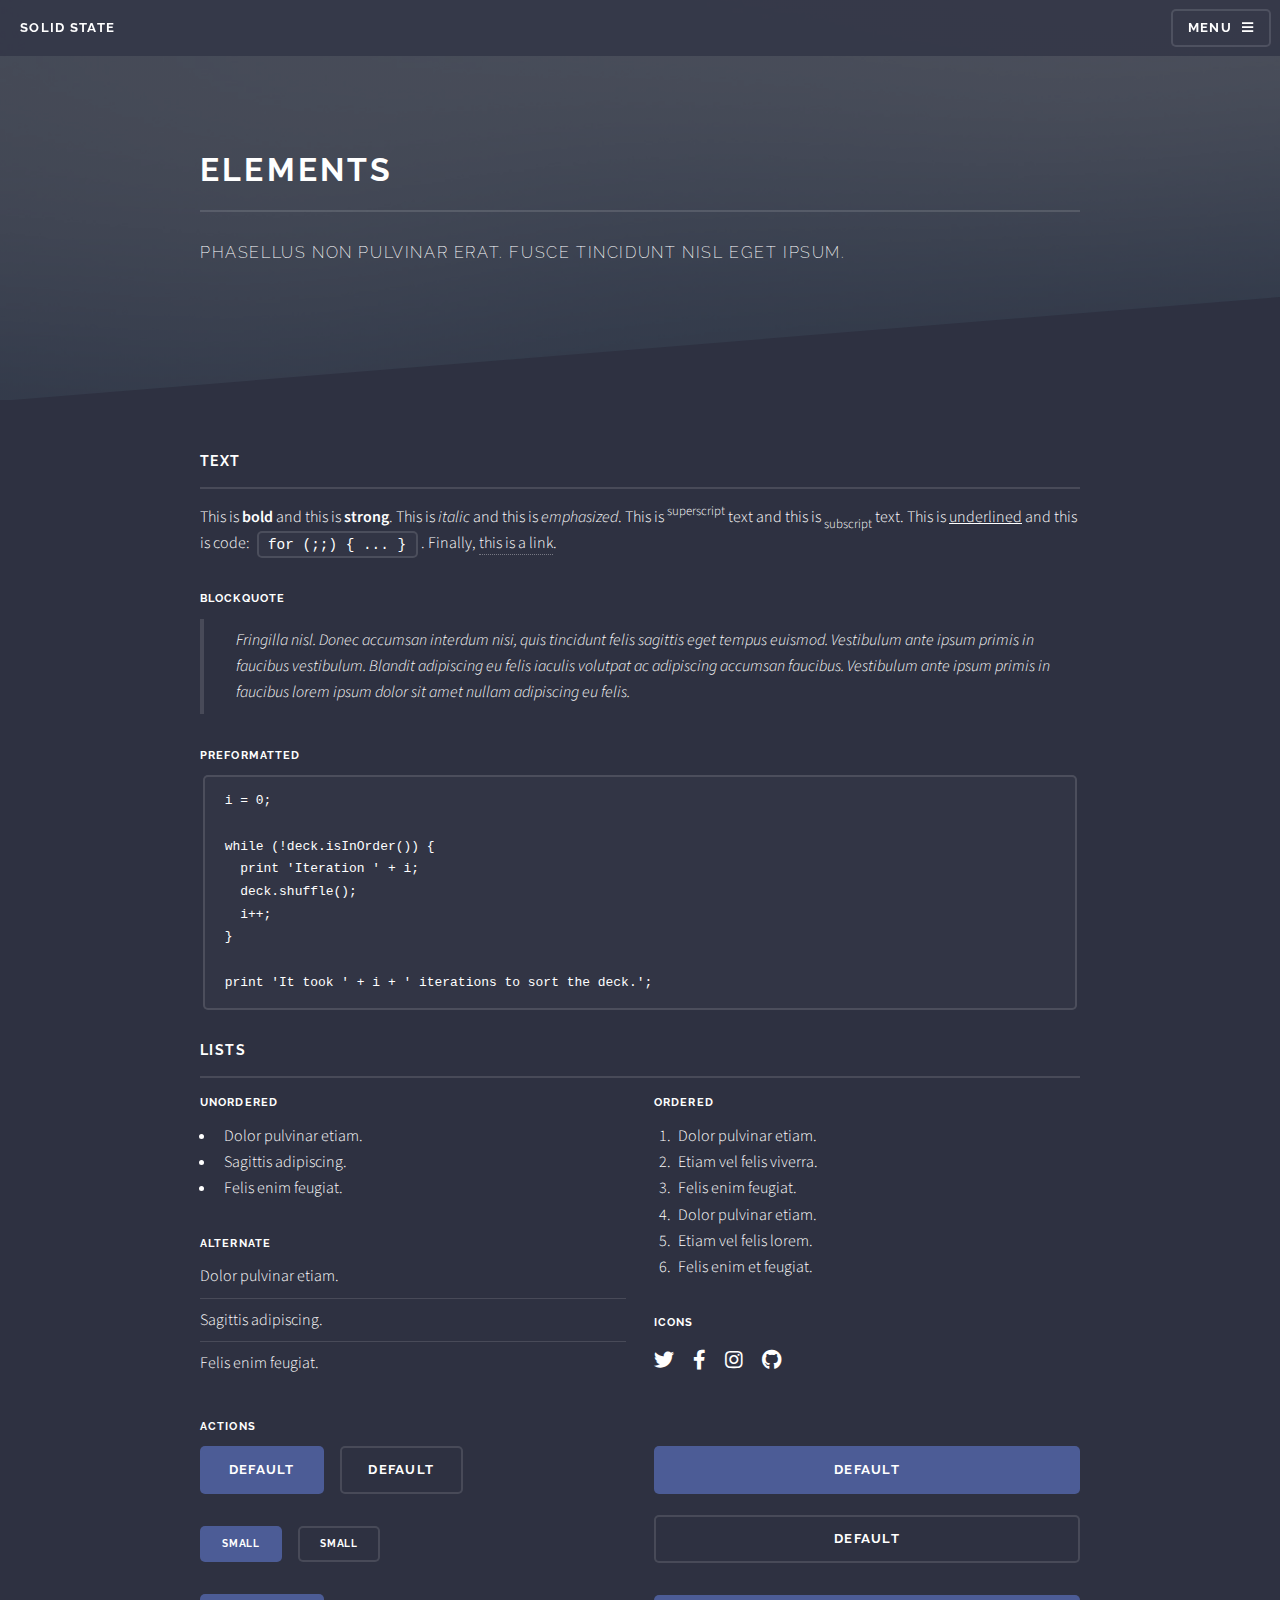
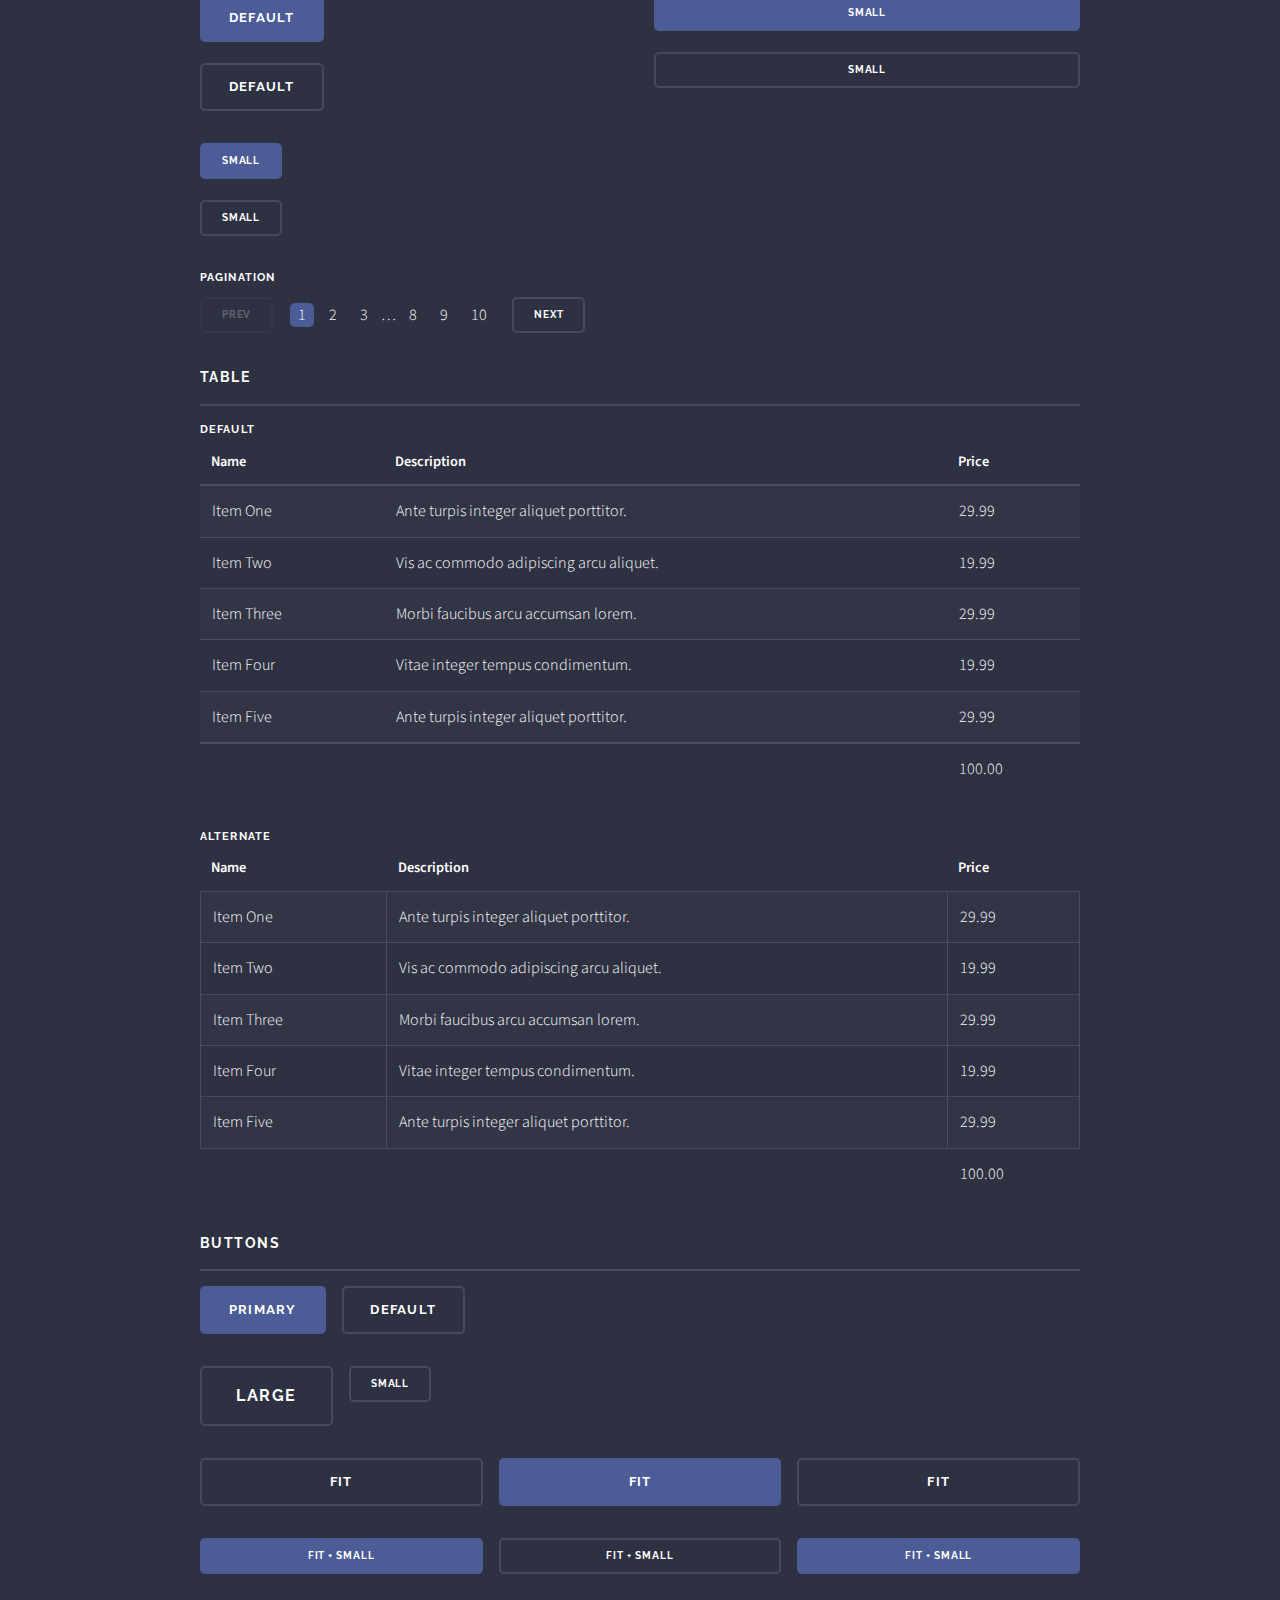
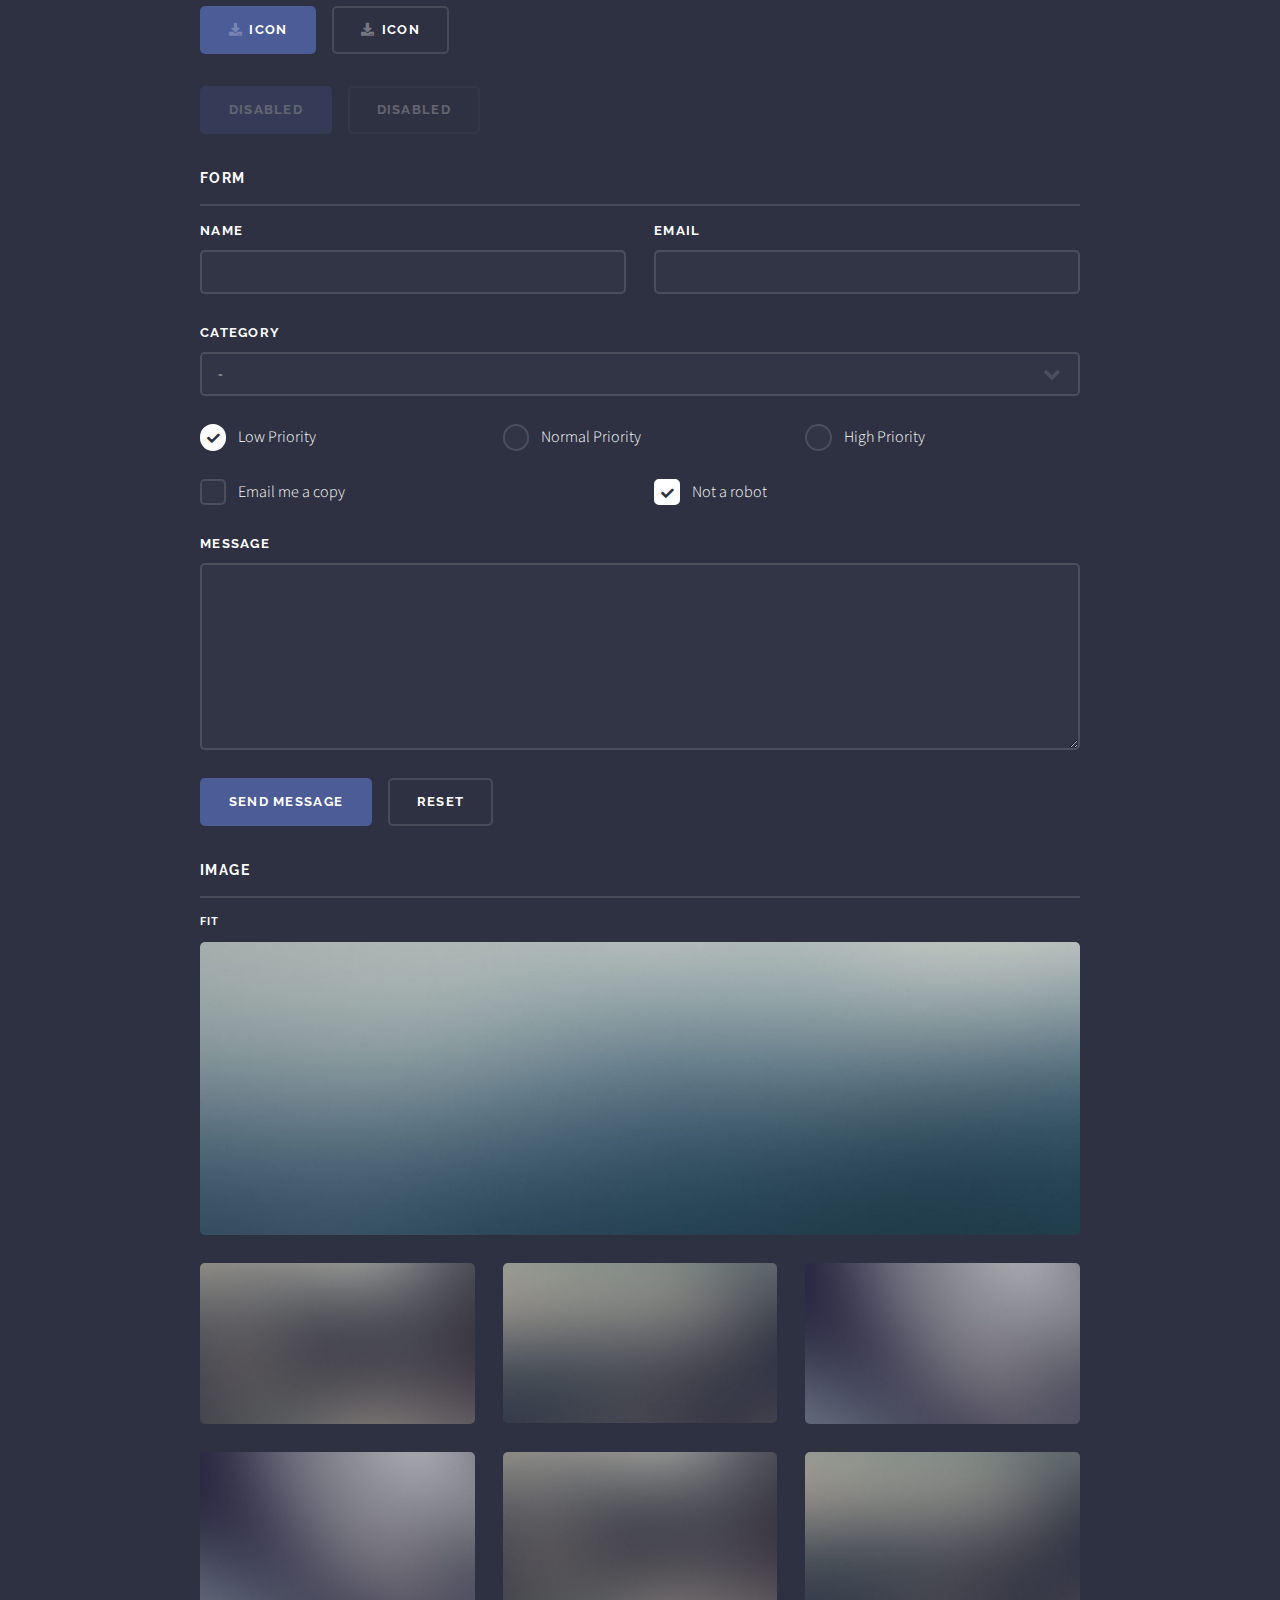
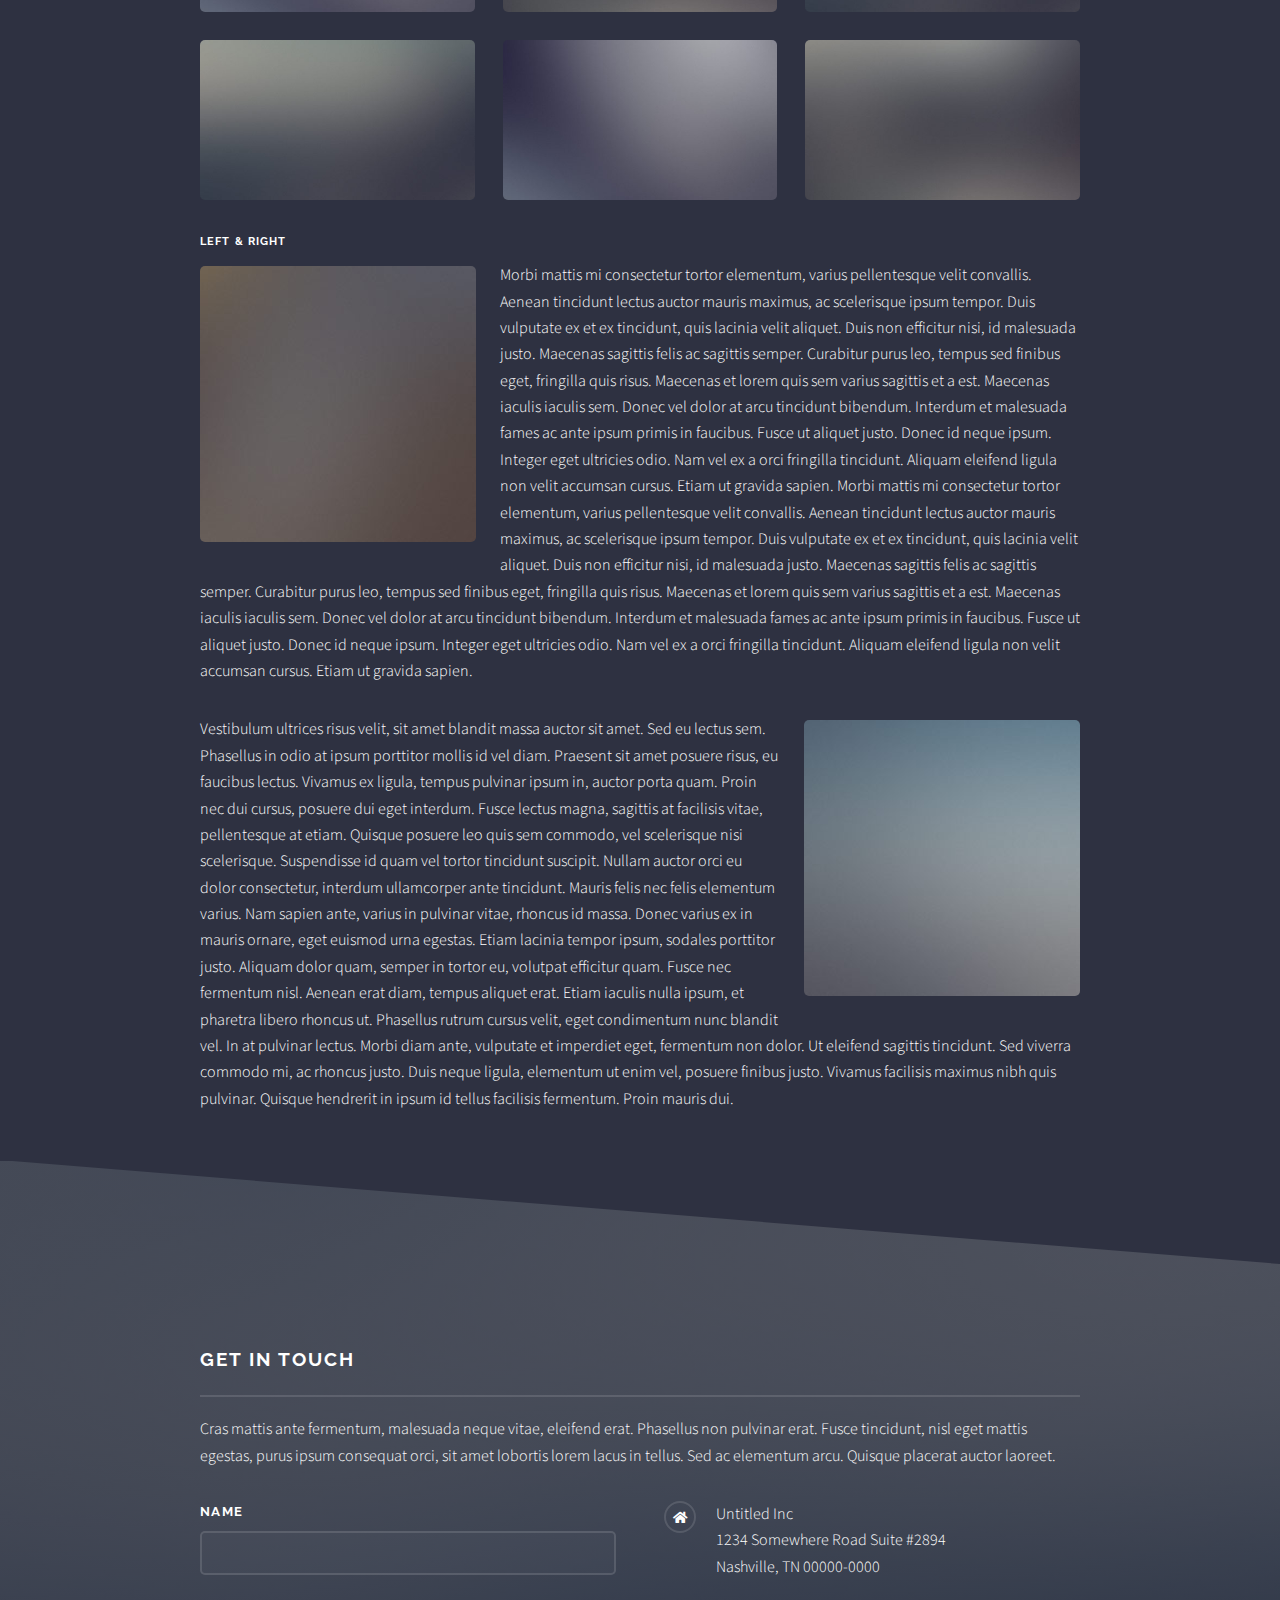
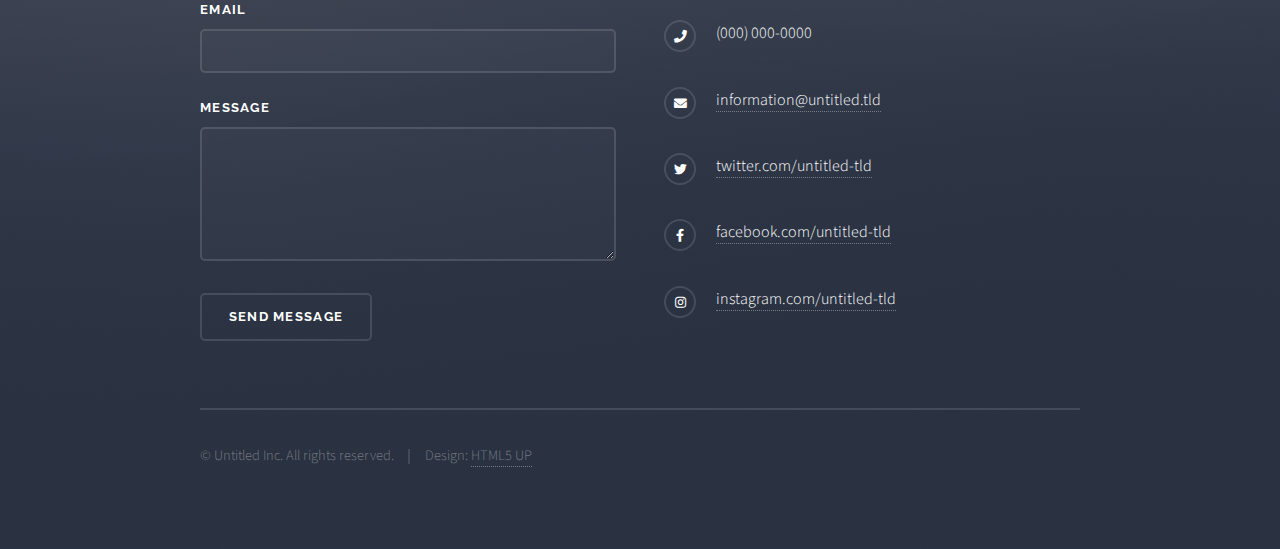
<file: elements.html>
<!DOCTYPE HTML>
<!--
	Solid State by HTML5 UP
	html5up.net | @ajlkn
	Free for personal and commercial use under the CCA 3.0 license (html5up.net/license)
-->
<html>
	<head>
		<title>BABATUNDE ADENIRAN</title>
		<meta charset="utf-8" />
		<meta name="viewport" content="width=device-width, initial-scale=1, user-scalable=no" />
		<link rel="stylesheet" href="assets/css/main.css" />
		<noscript><link rel="stylesheet" href="assets/css/noscript.css" /></noscript>
	</head>
	<body class="is-preload">

		<!-- Page Wrapper -->
			<div id="page-wrapper">

				<!-- Header -->
					<header id="header">
						<h1><a href="index.html">Solid State</a></h1>
						<nav>
							<a href="#menu">Menu</a>
						</nav>
					</header>

				<!-- Menu -->
					<nav id="menu">
						<div class="inner">
							<h2>Menu</h2>
							<ul class="links">
								<li><a href="index.html">Home</a></li>
								<li><a href="generic.html">Generic</a></li>
								<li><a href="elements.html">Elements</a></li>
								<li><a href="#">Log In</a></li>
								<li><a href="#">Sign Up</a></li>
							</ul>
							<a href="#" class="close">Close</a>
						</div>
					</nav>

				<!-- Wrapper -->
					<section id="wrapper">
						<header>
							<div class="inner">
								<h2>Elements</h2>
								<p>Phasellus non pulvinar erat. Fusce tincidunt nisl eget ipsum.</p>
							</div>
						</header>

						<!-- Content -->
							<div class="wrapper">
								<div class="inner">

									<section>
										<h3 class="major">Text</h3>
										<p>This is <b>bold</b> and this is <strong>strong</strong>. This is <i>italic</i> and this is <em>emphasized</em>.
										This is <sup>superscript</sup> text and this is <sub>subscript</sub> text.
										This is <u>underlined</u> and this is code: <code>for (;;) { ... }</code>. Finally, <a href="#">this is a link</a>.</p>
										<h4>Blockquote</h4>
										<blockquote>Fringilla nisl. Donec accumsan interdum nisi, quis tincidunt felis sagittis eget tempus euismod. Vestibulum ante ipsum primis in faucibus vestibulum. Blandit adipiscing eu felis iaculis volutpat ac adipiscing accumsan faucibus. Vestibulum ante ipsum primis in faucibus lorem ipsum dolor sit amet nullam adipiscing eu felis.</blockquote>
										<h4>Preformatted</h4>
										<pre><code>i = 0;

while (!deck.isInOrder()) {
  print 'Iteration ' + i;
  deck.shuffle();
  i++;
}

print 'It took ' + i + ' iterations to sort the deck.';</code></pre>
									</section>

									<section>
										<h3 class="major">Lists</h3>
										<div class="row">
											<div class="col-6 col-12-medium">
												<h4>Unordered</h4>
												<ul>
													<li>Dolor pulvinar etiam.</li>
													<li>Sagittis adipiscing.</li>
													<li>Felis enim feugiat.</li>
												</ul>
												<h4>Alternate</h4>
												<ul class="alt">
													<li>Dolor pulvinar etiam.</li>
													<li>Sagittis adipiscing.</li>
													<li>Felis enim feugiat.</li>
												</ul>
											</div>
											<div class="col-6 col-12-medium">
												<h4>Ordered</h4>
												<ol>
													<li>Dolor pulvinar etiam.</li>
													<li>Etiam vel felis viverra.</li>
													<li>Felis enim feugiat.</li>
													<li>Dolor pulvinar etiam.</li>
													<li>Etiam vel felis lorem.</li>
													<li>Felis enim et feugiat.</li>
												</ol>
												<h4>Icons</h4>
												<ul class="icons">
													<li><a href="#" class="icon brands fa-twitter"><span class="label">Twitter</span></a></li>
													<li><a href="#" class="icon brands fa-facebook-f"><span class="label">Facebook</span></a></li>
													<li><a href="#" class="icon brands fa-instagram"><span class="label">Instagram</span></a></li>
													<li><a href="#" class="icon brands fa-github"><span class="label">Github</span></a></li>
												</ul>
											</div>
										</div>
										<h4>Actions</h4>
										<div class="row">
											<div class="col-6 col-12-medium">
												<ul class="actions">
													<li><a href="#" class="button primary">Default</a></li>
													<li><a href="#" class="button">Default</a></li>
												</ul>
												<ul class="actions small">
													<li><a href="#" class="button primary small">Small</a></li>
													<li><a href="#" class="button small">Small</a></li>
												</ul>
												<ul class="actions stacked">
													<li><a href="#" class="button primary">Default</a></li>
													<li><a href="#" class="button">Default</a></li>
												</ul>
												<ul class="actions stacked small">
													<li><a href="#" class="button primary small">Small</a></li>
													<li><a href="#" class="button small">Small</a></li>
												</ul>
											</div>
											<div class="col-6 col-12-medium">
												<ul class="actions stacked">
													<li><a href="#" class="button primary fit">Default</a></li>
													<li><a href="#" class="button fit">Default</a></li>
												</ul>
												<ul class="actions stacked small">
													<li><a href="#" class="button primary small fit">Small</a></li>
													<li><a href="#" class="button small fit">Small</a></li>
												</ul>
											</div>
										</div>
										<h4>Pagination</h4>
										<ul class="pagination">
											<li><span class="button small disabled">Prev</span></li>
											<li><a href="#" class="page active">1</a></li>
											<li><a href="#" class="page">2</a></li>
											<li><a href="#" class="page">3</a></li>
											<li><span>&hellip;</span></li>
											<li><a href="#" class="page">8</a></li>
											<li><a href="#" class="page">9</a></li>
											<li><a href="#" class="page">10</a></li>
											<li><a href="#" class="button small">Next</a></li>
										</ul>
									</section>

									<section>
										<h3 class="major">Table</h3>
										<h4>Default</h4>
										<div class="table-wrapper">
											<table>
												<thead>
													<tr>
														<th>Name</th>
														<th>Description</th>
														<th>Price</th>
													</tr>
												</thead>
												<tbody>
													<tr>
														<td>Item One</td>
														<td>Ante turpis integer aliquet porttitor.</td>
														<td>29.99</td>
													</tr>
													<tr>
														<td>Item Two</td>
														<td>Vis ac commodo adipiscing arcu aliquet.</td>
														<td>19.99</td>
													</tr>
													<tr>
														<td>Item Three</td>
														<td> Morbi faucibus arcu accumsan lorem.</td>
														<td>29.99</td>
													</tr>
													<tr>
														<td>Item Four</td>
														<td>Vitae integer tempus condimentum.</td>
														<td>19.99</td>
													</tr>
													<tr>
														<td>Item Five</td>
														<td>Ante turpis integer aliquet porttitor.</td>
														<td>29.99</td>
													</tr>
												</tbody>
												<tfoot>
													<tr>
														<td colspan="2"></td>
														<td>100.00</td>
													</tr>
												</tfoot>
											</table>
										</div>

										<h4>Alternate</h4>
										<div class="table-wrapper">
											<table class="alt">
												<thead>
													<tr>
														<th>Name</th>
														<th>Description</th>
														<th>Price</th>
													</tr>
												</thead>
												<tbody>
													<tr>
														<td>Item One</td>
														<td>Ante turpis integer aliquet porttitor.</td>
														<td>29.99</td>
													</tr>
													<tr>
														<td>Item Two</td>
														<td>Vis ac commodo adipiscing arcu aliquet.</td>
														<td>19.99</td>
													</tr>
													<tr>
														<td>Item Three</td>
														<td> Morbi faucibus arcu accumsan lorem.</td>
														<td>29.99</td>
													</tr>
													<tr>
														<td>Item Four</td>
														<td>Vitae integer tempus condimentum.</td>
														<td>19.99</td>
													</tr>
													<tr>
														<td>Item Five</td>
														<td>Ante turpis integer aliquet porttitor.</td>
														<td>29.99</td>
													</tr>
												</tbody>
												<tfoot>
													<tr>
														<td colspan="2"></td>
														<td>100.00</td>
													</tr>
												</tfoot>
											</table>
										</div>
									</section>

									<section>
										<h3 class="major">Buttons</h3>
										<ul class="actions">
											<li><a href="#" class="button primary">Primary</a></li>
											<li><a href="#" class="button">Default</a></li>
										</ul>
										<ul class="actions">
											<li><a href="#" class="button large">Large</a></li>
											<li><a href="#" class="button small">Small</a></li>
										</ul>
										<ul class="actions fit">
											<li><a href="#" class="button fit">Fit</a></li>
											<li><a href="#" class="button primary fit">Fit</a></li>
											<li><a href="#" class="button fit">Fit</a></li>
										</ul>
										<ul class="actions fit small">
											<li><a href="#" class="button primary fit small">Fit + Small</a></li>
											<li><a href="#" class="button fit small">Fit + Small</a></li>
											<li><a href="#" class="button primary fit small">Fit + Small</a></li>
										</ul>
										<ul class="actions">
											<li><a href="#" class="button primary icon solid fa-download">Icon</a></li>
											<li><a href="#" class="button icon solid fa-download">Icon</a></li>
										</ul>
										<ul class="actions">
											<li><span class="button primary disabled">Disabled</span></li>
											<li><span class="button disabled">Disabled</span></li>
										</ul>
									</section>

									<section>
										<h3 class="major">Form</h3>
										<form method="post" action="#">
											<div class="row gtr-uniform">
												<div class="col-6 col-12-xsmall">
													<label for="demo-name">Name</label>
													<input type="text" name="demo-name" id="demo-name" value="" />
												</div>
												<div class="col-6 col-12-xsmall">
													<label for="demo-email">Email</label>
													<input type="email" name="demo-email" id="demo-email" value="" />
												</div>
												<div class="col-12">
													<label for="demo-category">Category</label>
													<select name="demo-category" id="demo-category">
														<option value="">-</option>
														<option value="1">Manufacturing</option>
														<option value="1">Shipping</option>
														<option value="1">Administration</option>
														<option value="1">Human Resources</option>
													</select>
												</div>
												<div class="col-4 col-12-small">
													<input type="radio" id="demo-priority-low" name="demo-priority" checked>
													<label for="demo-priority-low">Low Priority</label>
												</div>
												<div class="col-4 col-12-small">
													<input type="radio" id="demo-priority-normal" name="demo-priority">
													<label for="demo-priority-normal">Normal Priority</label>
												</div>
												<div class="col-4 col-12-small">
													<input type="radio" id="demo-priority-high" name="demo-priority">
													<label for="demo-priority-high">High Priority</label>
												</div>
												<div class="col-6 col-12-small">
													<input type="checkbox" id="demo-copy" name="demo-copy">
													<label for="demo-copy">Email me a copy</label>
												</div>
												<div class="col-6 col-12-small">
													<input type="checkbox" id="demo-human" name="demo-human" checked>
													<label for="demo-human">Not a robot</label>
												</div>
												<div class="col-12">
													<label for="demo-message">Message</label>
													<textarea name="demo-message" id="demo-message" rows="6"></textarea>
												</div>
												<div class="col-12">
													<ul class="actions">
														<li><input type="submit" value="Send Message" class="primary" /></li>
														<li><input type="reset" value="Reset" /></li>
													</ul>
												</div>
											</div>
										</form>
									</section>

									<section>
										<h3 class="major">Image</h3>
										<h4>Fit</h4>
										<div class="box alt">
											<div class="row gtr-uniform">
												<div class="col-12"><span class="image fit"><img src="images/pic08.jpg" alt="" /></span></div>
												<div class="col-4"><span class="image fit"><img src="images/pic05.jpg" alt="" /></span></div>
												<div class="col-4"><span class="image fit"><img src="images/pic06.jpg" alt="" /></span></div>
												<div class="col-4"><span class="image fit"><img src="images/pic07.jpg" alt="" /></span></div>
												<div class="col-4"><span class="image fit"><img src="images/pic07.jpg" alt="" /></span></div>
												<div class="col-4"><span class="image fit"><img src="images/pic05.jpg" alt="" /></span></div>
												<div class="col-4"><span class="image fit"><img src="images/pic06.jpg" alt="" /></span></div>
												<div class="col-4"><span class="image fit"><img src="images/pic06.jpg" alt="" /></span></div>
												<div class="col-4"><span class="image fit"><img src="images/pic07.jpg" alt="" /></span></div>
												<div class="col-4"><span class="image fit"><img src="images/pic05.jpg" alt="" /></span></div>
											</div>
										</div>
										<h4>Left &amp; Right</h4>
										<p><span class="image left"><img src="images/pic01.jpg" alt="" /></span>Morbi mattis mi consectetur tortor elementum, varius pellentesque velit convallis. Aenean tincidunt lectus auctor mauris maximus, ac scelerisque ipsum tempor. Duis vulputate ex et ex tincidunt, quis lacinia velit aliquet. Duis non efficitur nisi, id malesuada justo. Maecenas sagittis felis ac sagittis semper. Curabitur purus leo, tempus sed finibus eget, fringilla quis risus. Maecenas et lorem quis sem varius sagittis et a est. Maecenas iaculis iaculis sem. Donec vel dolor at arcu tincidunt bibendum. Interdum et malesuada fames ac ante ipsum primis in faucibus. Fusce ut aliquet justo. Donec id neque ipsum. Integer eget ultricies odio. Nam vel ex a orci fringilla tincidunt. Aliquam eleifend ligula non velit accumsan cursus. Etiam ut gravida sapien. Morbi mattis mi consectetur tortor elementum, varius pellentesque velit convallis. Aenean tincidunt lectus auctor mauris maximus, ac scelerisque ipsum tempor. Duis vulputate ex et ex tincidunt, quis lacinia velit aliquet. Duis non efficitur nisi, id malesuada justo. Maecenas sagittis felis ac sagittis semper. Curabitur purus leo, tempus sed finibus eget, fringilla quis risus. Maecenas et lorem quis sem varius sagittis et a est. Maecenas iaculis iaculis sem. Donec vel dolor at arcu tincidunt bibendum. Interdum et malesuada fames ac ante ipsum primis in faucibus. Fusce ut aliquet justo. Donec id neque ipsum. Integer eget ultricies odio. Nam vel ex a orci fringilla tincidunt. Aliquam eleifend ligula non velit accumsan cursus. Etiam ut gravida sapien.</p>
										<p><span class="image right"><img src="images/pic02.jpg" alt="" /></span>Vestibulum ultrices risus velit, sit amet blandit massa auctor sit amet. Sed eu lectus sem. Phasellus in odio at ipsum porttitor mollis id vel diam. Praesent sit amet posuere risus, eu faucibus lectus. Vivamus ex ligula, tempus pulvinar ipsum in, auctor porta quam. Proin nec dui cursus, posuere dui eget interdum. Fusce lectus magna, sagittis at facilisis vitae, pellentesque at etiam. Quisque posuere leo quis sem commodo, vel scelerisque nisi scelerisque. Suspendisse id quam vel tortor tincidunt suscipit. Nullam auctor orci eu dolor consectetur, interdum ullamcorper ante tincidunt. Mauris felis nec felis elementum varius. Nam sapien ante, varius in pulvinar vitae, rhoncus id massa. Donec varius ex in mauris ornare, eget euismod urna egestas. Etiam lacinia tempor ipsum, sodales porttitor justo. Aliquam dolor quam, semper in tortor eu, volutpat efficitur quam. Fusce nec fermentum nisl. Aenean erat diam, tempus aliquet erat. Etiam iaculis nulla ipsum, et pharetra libero rhoncus ut. Phasellus rutrum cursus velit, eget condimentum nunc blandit vel. In at pulvinar lectus. Morbi diam ante, vulputate et imperdiet eget, fermentum non dolor. Ut eleifend sagittis tincidunt. Sed viverra commodo mi, ac rhoncus justo. Duis neque ligula, elementum ut enim vel, posuere finibus justo. Vivamus facilisis maximus nibh quis pulvinar. Quisque hendrerit in ipsum id tellus facilisis fermentum. Proin mauris dui.</p>
									</section>

								</div>
							</div>

					</section>

				<!-- Footer -->
					<section id="footer">
						<div class="inner">
							<h2 class="major">Get in touch</h2>
							<p>Cras mattis ante fermentum, malesuada neque vitae, eleifend erat. Phasellus non pulvinar erat. Fusce tincidunt, nisl eget mattis egestas, purus ipsum consequat orci, sit amet lobortis lorem lacus in tellus. Sed ac elementum arcu. Quisque placerat auctor laoreet.</p>
							<form method="post" action="#">
								<div class="fields">
									<div class="field">
										<label for="name">Name</label>
										<input type="text" name="name" id="name" />
									</div>
									<div class="field">
										<label for="email">Email</label>
										<input type="email" name="email" id="email" />
									</div>
									<div class="field">
										<label for="message">Message</label>
										<textarea name="message" id="message" rows="4"></textarea>
									</div>
								</div>
								<ul class="actions">
									<li><input type="submit" value="Send Message" /></li>
								</ul>
							</form>
							<ul class="contact">
								<li class="icon solid fa-home">
									Untitled Inc<br />
									1234 Somewhere Road Suite #2894<br />
									Nashville, TN 00000-0000
								</li>
								<li class="icon solid fa-phone">(000) 000-0000</li>
								<li class="icon solid fa-envelope"><a href="#">information@untitled.tld</a></li>
								<li class="icon brands fa-twitter"><a href="#">twitter.com/untitled-tld</a></li>
								<li class="icon brands fa-facebook-f"><a href="#">facebook.com/untitled-tld</a></li>
								<li class="icon brands fa-instagram"><a href="#">instagram.com/untitled-tld</a></li>
							</ul>
							<ul class="copyright">
								<li>&copy; Untitled Inc. All rights reserved.</li><li>Design: <a href="http://html5up.net">HTML5 UP</a></li>
							</ul>
						</div>
					</section>

			</div>

		<!-- Scripts -->
			<script src="assets/js/jquery.min.js"></script>
			<script src="assets/js/jquery.scrollex.min.js"></script>
			<script src="assets/js/browser.min.js"></script>
			<script src="assets/js/breakpoints.min.js"></script>
			<script src="assets/js/util.js"></script>
			<script src="assets/js/main.js"></script>

	</body>
</html>
</file>
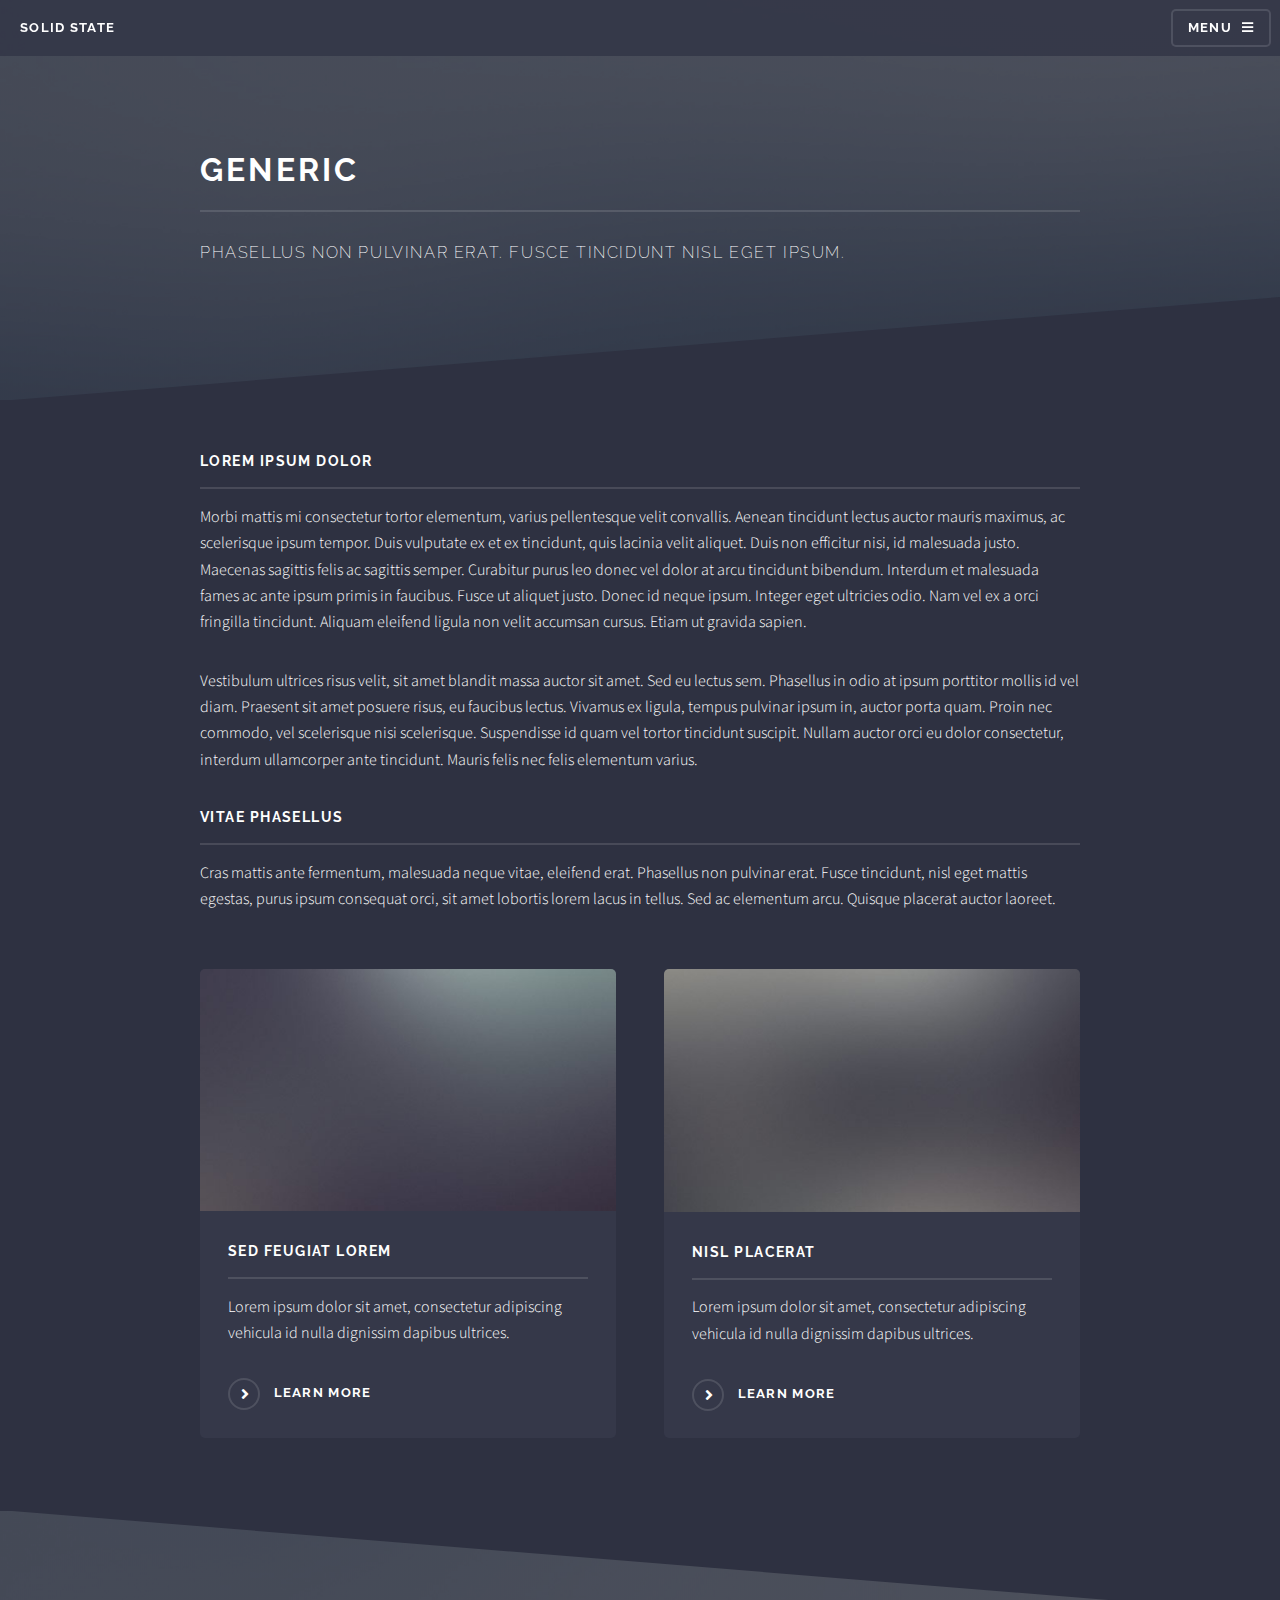
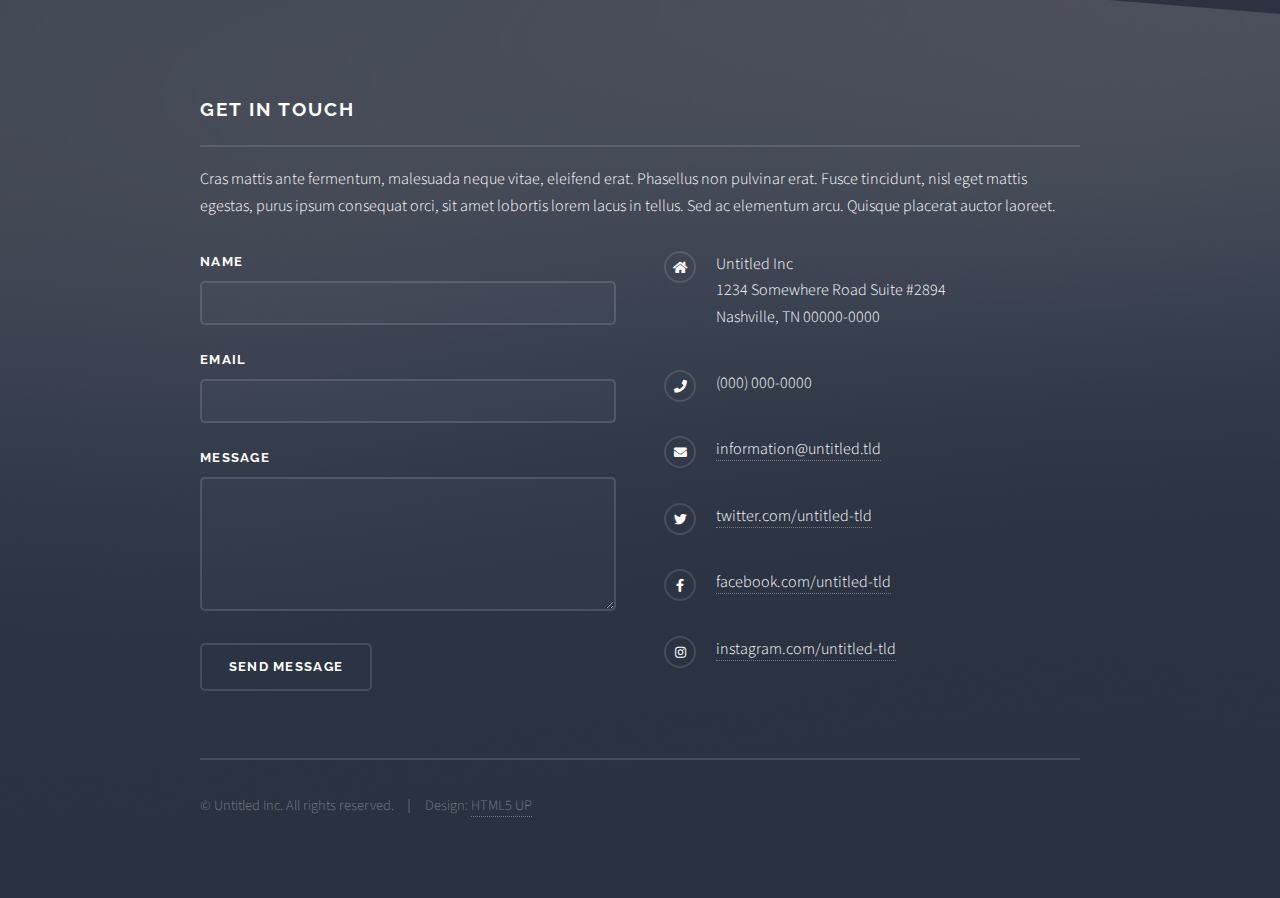
<file: generic.html>
<!DOCTYPE HTML>
<!--
	Solid State by HTML5 UP
	html5up.net | @ajlkn
	Free for personal and commercial use under the CCA 3.0 license (html5up.net/license)
-->
<html>
	<head>
		<title>BABATUNDE ADENIRAN</title>
		<meta charset="utf-8" />
		<meta name="viewport" content="width=device-width, initial-scale=1, user-scalable=no" />
		<link rel="stylesheet" href="assets/css/main.css" />
		<noscript><link rel="stylesheet" href="assets/css/noscript.css" /></noscript>
	</head>
	<body class="is-preload">

		<!-- Page Wrapper -->
			<div id="page-wrapper">

				<!-- Header -->
					<header id="header">
						<h1><a href="index.html">Solid State</a></h1>
						<nav>
							<a href="#menu">Menu</a>
						</nav>
					</header>

				<!-- Menu -->
					<nav id="menu">
						<div class="inner">
							<h2>Menu</h2>
							<ul class="links">
								<li><a href="index.html">Home</a></li>
								<li><a href="generic.html">Generic</a></li>
								<li><a href="elements.html">Elements</a></li>
								<li><a href="#">Log In</a></li>
								<li><a href="#">Sign Up</a></li>
							</ul>
							<a href="#" class="close">Close</a>
						</div>
					</nav>

				<!-- Wrapper -->
					<section id="wrapper">
						<header>
							<div class="inner">
								<h2>Generic</h2>
								<p>Phasellus non pulvinar erat. Fusce tincidunt nisl eget ipsum.</p>
							</div>
						</header>

						<!-- Content -->
							<div class="wrapper">
								<div class="inner">

									<h3 class="major">Lorem ipsum dolor</h3>
									<p>Morbi mattis mi consectetur tortor elementum, varius pellentesque velit convallis. Aenean tincidunt lectus auctor mauris maximus, ac scelerisque ipsum tempor. Duis vulputate ex et ex tincidunt, quis lacinia velit aliquet. Duis non efficitur nisi, id malesuada justo. Maecenas sagittis felis ac sagittis semper. Curabitur purus leo donec vel dolor at arcu tincidunt bibendum. Interdum et malesuada fames ac ante ipsum primis in faucibus. Fusce ut aliquet justo. Donec id neque ipsum. Integer eget ultricies odio. Nam vel ex a orci fringilla tincidunt. Aliquam eleifend ligula non velit accumsan cursus. Etiam ut gravida sapien.</p>

									<p>Vestibulum ultrices risus velit, sit amet blandit massa auctor sit amet. Sed eu lectus sem. Phasellus in odio at ipsum porttitor mollis id vel diam. Praesent sit amet posuere risus, eu faucibus lectus. Vivamus ex ligula, tempus pulvinar ipsum in, auctor porta quam. Proin nec commodo, vel scelerisque nisi scelerisque. Suspendisse id quam vel tortor tincidunt suscipit. Nullam auctor orci eu dolor consectetur, interdum ullamcorper ante tincidunt. Mauris felis nec felis elementum varius.</p>

									<h3 class="major">Vitae phasellus</h3>
									<p>Cras mattis ante fermentum, malesuada neque vitae, eleifend erat. Phasellus non pulvinar erat. Fusce tincidunt, nisl eget mattis egestas, purus ipsum consequat orci, sit amet lobortis lorem lacus in tellus. Sed ac elementum arcu. Quisque placerat auctor laoreet.</p>

									<section class="features">
										<article>
											<a href="#" class="image"><img src="images/pic04.jpg" alt="" /></a>
											<h3 class="major">Sed feugiat lorem</h3>
											<p>Lorem ipsum dolor sit amet, consectetur adipiscing vehicula id nulla dignissim dapibus ultrices.</p>
											<a href="#" class="special">Learn more</a>
										</article>
										<article>
											<a href="#" class="image"><img src="images/pic05.jpg" alt="" /></a>
											<h3 class="major">Nisl placerat</h3>
											<p>Lorem ipsum dolor sit amet, consectetur adipiscing vehicula id nulla dignissim dapibus ultrices.</p>
											<a href="#" class="special">Learn more</a>
										</article>
									</section>

								</div>
							</div>

					</section>

				<!-- Footer -->
					<section id="footer">
						<div class="inner">
							<h2 class="major">Get in touch</h2>
							<p>Cras mattis ante fermentum, malesuada neque vitae, eleifend erat. Phasellus non pulvinar erat. Fusce tincidunt, nisl eget mattis egestas, purus ipsum consequat orci, sit amet lobortis lorem lacus in tellus. Sed ac elementum arcu. Quisque placerat auctor laoreet.</p>
							<form method="post" action="#">
								<div class="fields">
									<div class="field">
										<label for="name">Name</label>
										<input type="text" name="name" id="name" />
									</div>
									<div class="field">
										<label for="email">Email</label>
										<input type="email" name="email" id="email" />
									</div>
									<div class="field">
										<label for="message">Message</label>
										<textarea name="message" id="message" rows="4"></textarea>
									</div>
								</div>
								<ul class="actions">
									<li><input type="submit" value="Send Message" /></li>
								</ul>
							</form>
							<ul class="contact">
								<li class="icon solid fa-home">
									Untitled Inc<br />
									1234 Somewhere Road Suite #2894<br />
									Nashville, TN 00000-0000
								</li>
								<li class="icon solid fa-phone">(000) 000-0000</li>
								<li class="icon solid fa-envelope"><a href="#">information@untitled.tld</a></li>
								<li class="icon brands fa-twitter"><a href="#">twitter.com/untitled-tld</a></li>
								<li class="icon brands fa-facebook-f"><a href="#">facebook.com/untitled-tld</a></li>
								<li class="icon brands fa-instagram"><a href="#">instagram.com/untitled-tld</a></li>
							</ul>
							<ul class="copyright">
								<li>&copy; Untitled Inc. All rights reserved.</li><li>Design: <a href="http://html5up.net">HTML5 UP</a></li>
							</ul>
						</div>
					</section>

			</div>

		<!-- Scripts -->
			<script src="assets/js/jquery.min.js"></script>
			<script src="assets/js/jquery.scrollex.min.js"></script>
			<script src="assets/js/browser.min.js"></script>
			<script src="assets/js/breakpoints.min.js"></script>
			<script src="assets/js/util.js"></script>
			<script src="assets/js/main.js"></script>

	</body>
</html>
</file>
<file: assets/css/noscript.css>
/*
	Solid State by HTML5 UP
	html5up.net | @ajlkn
	Free for personal and commercial use under the CCA 3.0 license (html5up.net/license)
*/

/* Banner */

	body.is-preload #banner .logo {
		-moz-transform: none;
		-webkit-transform: none;
		-ms-transform: none;
		transform: none;
		opacity: 1;
	}

	body.is-preload #banner h2 {
		opacity: 1;
		-moz-transform: none;
		-webkit-transform: none;
		-ms-transform: none;
		transform: none;
		-moz-filter: none;
		-webkit-filter: none;
		-ms-filter: none;
		filter: none;
	}

	body.is-preload #banner p {
		opacity: 01;
		-moz-transform: none;
		-webkit-transform: none;
		-ms-transform: none;
		transform: none;
		-moz-filter: none;
		-webkit-filter: none;
		-ms-filter: none;
		filter: none;
	}
</file>
<file: assets/css/main.css>
@import url(fontawesome-all.min.css);
@import url("https://fonts.googleapis.com/css?family=Raleway:200,700|Source+Sans+Pro:300,600,300italic,600italic");

/*
	Solid State by HTML5 UP
	html5up.net | @ajlkn
	Free for personal and commercial use under the CCA 3.0 license (html5up.net/license)
*/

html, body, div, span, applet, object,
iframe, h1, h2, h3, h4, h5, h6, p, blockquote,
pre, a, abbr, acronym, address, big, cite,
code, del, dfn, em, img, ins, kbd, q, s, samp,
small, strike, strong, sub, sup, tt, var, b,
u, i, center, dl, dt, dd, ol, ul, li, fieldset,
form, label, legend, table, caption, tbody,
tfoot, thead, tr, th, td, article, aside,
canvas, details, embed, figure, figcaption,
footer, header, hgroup, menu, nav, output, ruby,
section, summary, time, mark, audio, video {
	margin: 0;
	padding: 0;
	border: 0;
	font-size: 100%;
	font: inherit;
	vertical-align: baseline;}

article, aside, details, figcaption, figure,
footer, header, hgroup, menu, nav, section {
	display: block;}

body {
	line-height: 1;
}

ol, ul {
	list-style: none;
}

blockquote, q {
	quotes: none;
}

	blockquote:before, blockquote:after, q:before, q:after {
		content: '';
		content: none;
	}

table {
	border-collapse: collapse;
	border-spacing: 0;
}

body {
	-webkit-text-size-adjust: none;
}

mark {
	background-color: transparent;
	color: inherit;
}

input::-moz-focus-inner {
	border: 0;
	padding: 0;
}

input, select, textarea {
	-moz-appearance: none;
	-webkit-appearance: none;
	-ms-appearance: none;
	appearance: none;
}

/* Basic */

	@-ms-viewport {
		width: device-width;
	}

	body {
		-ms-overflow-style: scrollbar;
	}

	@media screen and (max-width: 480px) {

		html, body {
			min-width: 320px;
		}

	}

	html {
		box-sizing: border-box;
	}

	*, *:before, *:after {
		box-sizing: inherit;
	}

	body {
		background-color: #2e3141;
		background-image: linear-gradient(to top, rgba(46, 49, 65, 0.8), rgba(46, 49, 65, 0.8)), url("../../images/bg.jpg");
		background-size: auto,
 cover;
		background-attachment: fixed,
 fixed;
		background-position: center,
 center;
	}

		body.is-preload *, body.is-preload *:before, body.is-preload *:after {
			-moz-animation: none !important;
			-webkit-animation: none !important;
			-ms-animation: none !important;
			animation: none !important;
			-moz-transition: none !important;
			-webkit-transition: none !important;
			-ms-transition: none !important;
			transition: none !important;
		}

/* Type */

	body, input, select, textarea {
		color: #ffffff;
		font-family: "Source Sans Pro", Helvetica, sans-serif;
		font-size: 16.5pt;
		font-weight: 300;
		line-height: 1.65;
	}

		@media screen and (max-width: 1680px) {

			body, input, select, textarea {
				font-size: 13pt;
			}

		}

		@media screen and (max-width: 1280px) {

			body, input, select, textarea {
				font-size: 12pt;
			}

		}

		@media screen and (max-width: 980px) {

			body, input, select, textarea {
				font-size: 12pt;
			}

		}

		@media screen and (max-width: 736px) {

			body, input, select, textarea {
				font-size: 12pt;
			}

		}

		@media screen and (max-width: 480px) {

			body, input, select, textarea {
				font-size: 12pt;
			}

		}

	a {
		-moz-transition: color 0.2s ease-in-out, border-bottom-color 0.2s ease-in-out;
		-webkit-transition: color 0.2s ease-in-out, border-bottom-color 0.2s ease-in-out;
		-ms-transition: color 0.2s ease-in-out, border-bottom-color 0.2s ease-in-out;
		transition: color 0.2s ease-in-out, border-bottom-color 0.2s ease-in-out;
		border-bottom: dotted 1px rgba(255, 255, 255, 0.35);
		color: #ffffff;
		text-decoration: none;
	}

		a:hover {
			border-bottom-color: transparent;
			color: #ffffff !important;
		}

		a.special:not(.button) {
			text-decoration: none;
			border-bottom: 0;
			display: block;
			font-family: Raleway, Helvetica, sans-serif;
			font-size: 0.8em;
			font-weight: 700;
			letter-spacing: 0.1em;
			margin: 0 0 2em 0;
			text-transform: uppercase;
		}

			a.special:not(.button):before {
				-moz-osx-font-smoothing: grayscale;
				-webkit-font-smoothing: antialiased;
				display: inline-block;
				font-style: normal;
				font-variant: normal;
				text-rendering: auto;
				line-height: 1;
				text-transform: none !important;
				font-family: 'Font Awesome 5 Free';
				font-weight: 900;
			}

			a.special:not(.button):before {
				-moz-transition: background-color 0.2s ease-in-out;
				-webkit-transition: background-color 0.2s ease-in-out;
				-ms-transition: background-color 0.2s ease-in-out;
				transition: background-color 0.2s ease-in-out;
				border-radius: 100%;
				border: solid 2px rgba(255, 255, 255, 0.125);
				content: '\f105';
				display: inline-block;
				font-size: 1.25em;
				height: 2em;
				line-height: 1.75em;
				margin-right: 0.85em;
				text-align: center;
				text-indent: 0.15em;
				vertical-align: middle;
				width: 2em;
			}

			a.special:not(.button):hover:before {
				background-color: rgba(255, 255, 255, 0.025);
			}

			a.special:not(.button):active:before {
				background-color: rgba(255, 255, 255, 0.075);
			}

	strong, b {
		color: #ffffff;
		font-weight: 600;
	}

	em, i {
		font-style: italic;
	}

	p {
		margin: 0 0 2em 0;
	}

	h1, h2, h3, h4, h5, h6 {
		color: #ffffff;
		font-family: Raleway, Helvetica, sans-serif;
		font-weight: 700;
		letter-spacing: 0.1em;
		margin: 0 0 1em 0;
		text-transform: uppercase;
	}

		h1 a, h2 a, h3 a, h4 a, h5 a, h6 a {
			color: inherit;
			text-decoration: none;
			border-bottom: 0;
		}

		h1 span, h2 span, h3 span, h4 span, h5 span, h6 span {
			font-weight: 200;
		}

		h1.major, h2.major, h3.major, h4.major, h5.major, h6.major {
			padding-bottom: 1em;
			border-bottom: solid 2px rgba(255, 255, 255, 0.125);
		}

	h2 {
		font-size: 1.2em;
	}

	h3 {
		font-size: 0.9em;
	}

	h4 {
		font-size: 0.7em;
	}

	h5 {
		font-size: 0.7em;
	}

	h6 {
		font-size: 0.7em;
	}

	@media screen and (max-width: 736px) {

		h2 {
			font-size: 1em;
		}

		h3 {
			font-size: 0.8em;
		}

	}

	sub {
		font-size: 0.8em;
		position: relative;
		top: 0.5em;
	}

	sup {
		font-size: 0.8em;
		position: relative;
		top: -0.5em;
	}

	blockquote {
		border-left: solid 4px rgba(255, 255, 255, 0.125);
		font-style: italic;
		margin: 0 0 2em 0;
		padding: 0.5em 0 0.5em 2em;
	}

	code {
		background: rgba(255, 255, 255, 0.025);
		border-radius: 5px;
		border: solid 2px rgba(255, 255, 255, 0.125);
		font-family: "Courier New", monospace;
		font-size: 0.9em;
		margin: 0 0.25em;
		padding: 0.25em 0.65em;
	}

	pre {
		-webkit-overflow-scrolling: touch;
		font-family: "Courier New", monospace;
		font-size: 0.9em;
		margin: 0 0 2em 0;
	}

		pre code {
			display: block;
			line-height: 1.75em;
			padding: 1em 1.5em;
			overflow-x: auto;
		}

	hr {
		border: 0;
		border-bottom: solid 2px rgba(255, 255, 255, 0.125);
		margin: 2.5em 0;
	}

		hr.major {
			margin: 4em 0;
		}

	.align-left {
		text-align: left;
	}

	.align-center {
		text-align: center;
	}

	.align-right {
		text-align: right;
	}

/* Row */

	.row {
		display: flex;
		flex-wrap: wrap;
		box-sizing: border-box;
		align-items: stretch;
	}

		.row > * {
			box-sizing: border-box;
		}

		.row.gtr-uniform > * > :last-child {
			margin-bottom: 0;
		}

		.row.aln-left {
			justify-content: flex-start;
		}

		.row.aln-center {
			justify-content: center;
		}

		.row.aln-right {
			justify-content: flex-end;
		}

		.row.aln-top {
			align-items: flex-start;
		}

		.row.aln-middle {
			align-items: center;
		}

		.row.aln-bottom {
			align-items: flex-end;
		}

		.row > .imp {
			order: -1;
		}

		.row > .col-1 {
			width: 8.33333%;
		}

		.row > .off-1 {
			margin-left: 8.33333%;
		}

		.row > .col-2 {
			width: 16.66667%;
		}

		.row > .off-2 {
			margin-left: 16.66667%;
		}

		.row > .col-3 {
			width: 25%;
		}

		.row > .off-3 {
			margin-left: 25%;
		}

		.row > .col-4 {
			width: 33.33333%;
		}

		.row > .off-4 {
			margin-left: 33.33333%;
		}

		.row > .col-5 {
			width: 41.66667%;
		}

		.row > .off-5 {
			margin-left: 41.66667%;
		}

		.row > .col-6 {
			width: 50%;
		}

		.row > .off-6 {
			margin-left: 50%;
		}

		.row > .col-7 {
			width: 58.33333%;
		}

		.row > .off-7 {
			margin-left: 58.33333%;
		}

		.row > .col-8 {
			width: 66.66667%;
		}

		.row > .off-8 {
			margin-left: 66.66667%;
		}

		.row > .col-9 {
			width: 75%;
		}

		.row > .off-9 {
			margin-left: 75%;
		}

		.row > .col-10 {
			width: 83.33333%;
		}

		.row > .off-10 {
			margin-left: 83.33333%;
		}

		.row > .col-11 {
			width: 91.66667%;
		}

		.row > .off-11 {
			margin-left: 91.66667%;
		}

		.row > .col-12 {
			width: 100%;
		}

		.row > .off-12 {
			margin-left: 100%;
		}

		.row.gtr-0 {
			margin-top: 0;
			margin-left: 0em;
		}

			.row.gtr-0 > * {
				padding: 0 0 0 0em;
			}

			.row.gtr-0.gtr-uniform {
				margin-top: 0em;
			}

				.row.gtr-0.gtr-uniform > * {
					padding-top: 0em;
				}

		.row.gtr-25 {
			margin-top: 0;
			margin-left: -0.4375em;
		}

			.row.gtr-25 > * {
				padding: 0 0 0 0.4375em;
			}

			.row.gtr-25.gtr-uniform {
				margin-top: -0.4375em;
			}

				.row.gtr-25.gtr-uniform > * {
					padding-top: 0.4375em;
				}

		.row.gtr-50 {
			margin-top: 0;
			margin-left: -0.875em;
		}

			.row.gtr-50 > * {
				padding: 0 0 0 0.875em;
			}

			.row.gtr-50.gtr-uniform {
				margin-top: -0.875em;
			}

				.row.gtr-50.gtr-uniform > * {
					padding-top: 0.875em;
				}

		.row {
			margin-top: 0;
			margin-left: -1.75em;
		}

			.row > * {
				padding: 0 0 0 1.75em;
			}

			.row.gtr-uniform {
				margin-top: -1.75em;
			}

				.row.gtr-uniform > * {
					padding-top: 1.75em;
				}

		.row.gtr-150 {
			margin-top: 0;
			margin-left: -2.625em;
		}

			.row.gtr-150 > * {
				padding: 0 0 0 2.625em;
			}

			.row.gtr-150.gtr-uniform {
				margin-top: -2.625em;
			}

				.row.gtr-150.gtr-uniform > * {
					padding-top: 2.625em;
				}

		.row.gtr-200 {
			margin-top: 0;
			margin-left: -3.5em;
		}

			.row.gtr-200 > * {
				padding: 0 0 0 3.5em;
			}

			.row.gtr-200.gtr-uniform {
				margin-top: -3.5em;
			}

				.row.gtr-200.gtr-uniform > * {
					padding-top: 3.5em;
				}

		@media screen and (max-width: 1680px) {

			.row {
				display: flex;
				flex-wrap: wrap;
				box-sizing: border-box;
				align-items: stretch;
			}

				.row > * {
					box-sizing: border-box;
				}

				.row.gtr-uniform > * > :last-child {
					margin-bottom: 0;
				}

				.row.aln-left {
					justify-content: flex-start;
				}

				.row.aln-center {
					justify-content: center;
				}

				.row.aln-right {
					justify-content: flex-end;
				}

				.row.aln-top {
					align-items: flex-start;
				}

				.row.aln-middle {
					align-items: center;
				}

				.row.aln-bottom {
					align-items: flex-end;
				}

				.row > .imp-xlarge {
					order: -1;
				}

				.row > .col-1-xlarge {
					width: 8.33333%;
				}

				.row > .off-1-xlarge {
					margin-left: 8.33333%;
				}

				.row > .col-2-xlarge {
					width: 16.66667%;
				}

				.row > .off-2-xlarge {
					margin-left: 16.66667%;
				}

				.row > .col-3-xlarge {
					width: 25%;
				}

				.row > .off-3-xlarge {
					margin-left: 25%;
				}

				.row > .col-4-xlarge {
					width: 33.33333%;
				}

				.row > .off-4-xlarge {
					margin-left: 33.33333%;
				}

				.row > .col-5-xlarge {
					width: 41.66667%;
				}

				.row > .off-5-xlarge {
					margin-left: 41.66667%;
				}

				.row > .col-6-xlarge {
					width: 50%;
				}

				.row > .off-6-xlarge {
					margin-left: 50%;
				}

				.row > .col-7-xlarge {
					width: 58.33333%;
				}

				.row > .off-7-xlarge {
					margin-left: 58.33333%;
				}

				.row > .col-8-xlarge {
					width: 66.66667%;
				}

				.row > .off-8-xlarge {
					margin-left: 66.66667%;
				}

				.row > .col-9-xlarge {
					width: 75%;
				}

				.row > .off-9-xlarge {
					margin-left: 75%;
				}

				.row > .col-10-xlarge {
					width: 83.33333%;
				}

				.row > .off-10-xlarge {
					margin-left: 83.33333%;
				}

				.row > .col-11-xlarge {
					width: 91.66667%;
				}

				.row > .off-11-xlarge {
					margin-left: 91.66667%;
				}

				.row > .col-12-xlarge {
					width: 100%;
				}

				.row > .off-12-xlarge {
					margin-left: 100%;
				}

				.row.gtr-0 {
					margin-top: 0;
					margin-left: 0em;
				}

					.row.gtr-0 > * {
						padding: 0 0 0 0em;
					}

					.row.gtr-0.gtr-uniform {
						margin-top: 0em;
					}

						.row.gtr-0.gtr-uniform > * {
							padding-top: 0em;
						}

				.row.gtr-25 {
					margin-top: 0;
					margin-left: -0.4375em;
				}

					.row.gtr-25 > * {
						padding: 0 0 0 0.4375em;
					}

					.row.gtr-25.gtr-uniform {
						margin-top: -0.4375em;
					}

						.row.gtr-25.gtr-uniform > * {
							padding-top: 0.4375em;
						}

				.row.gtr-50 {
					margin-top: 0;
					margin-left: -0.875em;
				}

					.row.gtr-50 > * {
						padding: 0 0 0 0.875em;
					}

					.row.gtr-50.gtr-uniform {
						margin-top: -0.875em;
					}

						.row.gtr-50.gtr-uniform > * {
							padding-top: 0.875em;
						}

				.row {
					margin-top: 0;
					margin-left: -1.75em;
				}

					.row > * {
						padding: 0 0 0 1.75em;
					}

					.row.gtr-uniform {
						margin-top: -1.75em;
					}

						.row.gtr-uniform > * {
							padding-top: 1.75em;
						}

				.row.gtr-150 {
					margin-top: 0;
					margin-left: -2.625em;
				}

					.row.gtr-150 > * {
						padding: 0 0 0 2.625em;
					}

					.row.gtr-150.gtr-uniform {
						margin-top: -2.625em;
					}

						.row.gtr-150.gtr-uniform > * {
							padding-top: 2.625em;
						}

				.row.gtr-200 {
					margin-top: 0;
					margin-left: -3.5em;
				}

					.row.gtr-200 > * {
						padding: 0 0 0 3.5em;
					}

					.row.gtr-200.gtr-uniform {
						margin-top: -3.5em;
					}

						.row.gtr-200.gtr-uniform > * {
							padding-top: 3.5em;
						}

		}

		@media screen and (max-width: 1280px) {

			.row {
				display: flex;
				flex-wrap: wrap;
				box-sizing: border-box;
				align-items: stretch;
			}

				.row > * {
					box-sizing: border-box;
				}

				.row.gtr-uniform > * > :last-child {
					margin-bottom: 0;
				}

				.row.aln-left {
					justify-content: flex-start;
				}

				.row.aln-center {
					justify-content: center;
				}

				.row.aln-right {
					justify-content: flex-end;
				}

				.row.aln-top {
					align-items: flex-start;
				}

				.row.aln-middle {
					align-items: center;
				}

				.row.aln-bottom {
					align-items: flex-end;
				}

				.row > .imp-large {
					order: -1;
				}

				.row > .col-1-large {
					width: 8.33333%;
				}

				.row > .off-1-large {
					margin-left: 8.33333%;
				}

				.row > .col-2-large {
					width: 16.66667%;
				}

				.row > .off-2-large {
					margin-left: 16.66667%;
				}

				.row > .col-3-large {
					width: 25%;
				}

				.row > .off-3-large {
					margin-left: 25%;
				}

				.row > .col-4-large {
					width: 33.33333%;
				}

				.row > .off-4-large {
					margin-left: 33.33333%;
				}

				.row > .col-5-large {
					width: 41.66667%;
				}

				.row > .off-5-large {
					margin-left: 41.66667%;
				}

				.row > .col-6-large {
					width: 50%;
				}

				.row > .off-6-large {
					margin-left: 50%;
				}

				.row > .col-7-large {
					width: 58.33333%;
				}

				.row > .off-7-large {
					margin-left: 58.33333%;
				}

				.row > .col-8-large {
					width: 66.66667%;
				}

				.row > .off-8-large {
					margin-left: 66.66667%;
				}

				.row > .col-9-large {
					width: 75%;
				}

				.row > .off-9-large {
					margin-left: 75%;
				}

				.row > .col-10-large {
					width: 83.33333%;
				}

				.row > .off-10-large {
					margin-left: 83.33333%;
				}

				.row > .col-11-large {
					width: 91.66667%;
				}

				.row > .off-11-large {
					margin-left: 91.66667%;
				}

				.row > .col-12-large {
					width: 100%;
				}

				.row > .off-12-large {
					margin-left: 100%;
				}

				.row.gtr-0 {
					margin-top: 0;
					margin-left: 0em;
				}

					.row.gtr-0 > * {
						padding: 0 0 0 0em;
					}

					.row.gtr-0.gtr-uniform {
						margin-top: 0em;
					}

						.row.gtr-0.gtr-uniform > * {
							padding-top: 0em;
						}

				.row.gtr-25 {
					margin-top: 0;
					margin-left: -0.4375em;
				}

					.row.gtr-25 > * {
						padding: 0 0 0 0.4375em;
					}

					.row.gtr-25.gtr-uniform {
						margin-top: -0.4375em;
					}

						.row.gtr-25.gtr-uniform > * {
							padding-top: 0.4375em;
						}

				.row.gtr-50 {
					margin-top: 0;
					margin-left: -0.875em;
				}

					.row.gtr-50 > * {
						padding: 0 0 0 0.875em;
					}

					.row.gtr-50.gtr-uniform {
						margin-top: -0.875em;
					}

						.row.gtr-50.gtr-uniform > * {
							padding-top: 0.875em;
						}

				.row {
					margin-top: 0;
					margin-left: -1.75em;
				}

					.row > * {
						padding: 0 0 0 1.75em;
					}

					.row.gtr-uniform {
						margin-top: -1.75em;
					}

						.row.gtr-uniform > * {
							padding-top: 1.75em;
						}

				.row.gtr-150 {
					margin-top: 0;
					margin-left: -2.625em;
				}

					.row.gtr-150 > * {
						padding: 0 0 0 2.625em;
					}

					.row.gtr-150.gtr-uniform {
						margin-top: -2.625em;
					}

						.row.gtr-150.gtr-uniform > * {
							padding-top: 2.625em;
						}

				.row.gtr-200 {
					margin-top: 0;
					margin-left: -3.5em;
				}

					.row.gtr-200 > * {
						padding: 0 0 0 3.5em;
					}

					.row.gtr-200.gtr-uniform {
						margin-top: -3.5em;
					}

						.row.gtr-200.gtr-uniform > * {
							padding-top: 3.5em;
						}

		}

		@media screen and (max-width: 980px) {

			.row {
				display: flex;
				flex-wrap: wrap;
				box-sizing: border-box;
				align-items: stretch;
			}

				.row > * {
					box-sizing: border-box;
				}

				.row.gtr-uniform > * > :last-child {
					margin-bottom: 0;
				}

				.row.aln-left {
					justify-content: flex-start;
				}

				.row.aln-center {
					justify-content: center;
				}

				.row.aln-right {
					justify-content: flex-end;
				}

				.row.aln-top {
					align-items: flex-start;
				}

				.row.aln-middle {
					align-items: center;
				}

				.row.aln-bottom {
					align-items: flex-end;
				}

				.row > .imp-medium {
					order: -1;
				}

				.row > .col-1-medium {
					width: 8.33333%;
				}

				.row > .off-1-medium {
					margin-left: 8.33333%;
				}

				.row > .col-2-medium {
					width: 16.66667%;
				}

				.row > .off-2-medium {
					margin-left: 16.66667%;
				}

				.row > .col-3-medium {
					width: 25%;
				}

				.row > .off-3-medium {
					margin-left: 25%;
				}

				.row > .col-4-medium {
					width: 33.33333%;
				}

				.row > .off-4-medium {
					margin-left: 33.33333%;
				}

				.row > .col-5-medium {
					width: 41.66667%;
				}

				.row > .off-5-medium {
					margin-left: 41.66667%;
				}

				.row > .col-6-medium {
					width: 50%;
				}

				.row > .off-6-medium {
					margin-left: 50%;
				}

				.row > .col-7-medium {
					width: 58.33333%;
				}

				.row > .off-7-medium {
					margin-left: 58.33333%;
				}

				.row > .col-8-medium {
					width: 66.66667%;
				}

				.row > .off-8-medium {
					margin-left: 66.66667%;
				}

				.row > .col-9-medium {
					width: 75%;
				}

				.row > .off-9-medium {
					margin-left: 75%;
				}

				.row > .col-10-medium {
					width: 83.33333%;
				}

				.row > .off-10-medium {
					margin-left: 83.33333%;
				}

				.row > .col-11-medium {
					width: 91.66667%;
				}

				.row > .off-11-medium {
					margin-left: 91.66667%;
				}

				.row > .col-12-medium {
					width: 100%;
				}

				.row > .off-12-medium {
					margin-left: 100%;
				}

				.row.gtr-0 {
					margin-top: 0;
					margin-left: 0em;
				}

					.row.gtr-0 > * {
						padding: 0 0 0 0em;
					}

					.row.gtr-0.gtr-uniform {
						margin-top: 0em;
					}

						.row.gtr-0.gtr-uniform > * {
							padding-top: 0em;
						}

				.row.gtr-25 {
					margin-top: 0;
					margin-left: -0.4375em;
				}

					.row.gtr-25 > * {
						padding: 0 0 0 0.4375em;
					}

					.row.gtr-25.gtr-uniform {
						margin-top: -0.4375em;
					}

						.row.gtr-25.gtr-uniform > * {
							padding-top: 0.4375em;
						}

				.row.gtr-50 {
					margin-top: 0;
					margin-left: -0.875em;
				}

					.row.gtr-50 > * {
						padding: 0 0 0 0.875em;
					}

					.row.gtr-50.gtr-uniform {
						margin-top: -0.875em;
					}

						.row.gtr-50.gtr-uniform > * {
							padding-top: 0.875em;
						}

				.row {
					margin-top: 0;
					margin-left: -1.75em;
				}

					.row > * {
						padding: 0 0 0 1.75em;
					}

					.row.gtr-uniform {
						margin-top: -1.75em;
					}

						.row.gtr-uniform > * {
							padding-top: 1.75em;
						}

				.row.gtr-150 {
					margin-top: 0;
					margin-left: -2.625em;
				}

					.row.gtr-150 > * {
						padding: 0 0 0 2.625em;
					}

					.row.gtr-150.gtr-uniform {
						margin-top: -2.625em;
					}

						.row.gtr-150.gtr-uniform > * {
							padding-top: 2.625em;
						}

				.row.gtr-200 {
					margin-top: 0;
					margin-left: -3.5em;
				}

					.row.gtr-200 > * {
						padding: 0 0 0 3.5em;
					}

					.row.gtr-200.gtr-uniform {
						margin-top: -3.5em;
					}

						.row.gtr-200.gtr-uniform > * {
							padding-top: 3.5em;
						}

		}

		@media screen and (max-width: 736px) {

			.row {
				display: flex;
				flex-wrap: wrap;
				box-sizing: border-box;
				align-items: stretch;
			}

				.row > * {
					box-sizing: border-box;
				}

				.row.gtr-uniform > * > :last-child {
					margin-bottom: 0;
				}

				.row.aln-left {
					justify-content: flex-start;
				}

				.row.aln-center {
					justify-content: center;
				}

				.row.aln-right {
					justify-content: flex-end;
				}

				.row.aln-top {
					align-items: flex-start;
				}

				.row.aln-middle {
					align-items: center;
				}

				.row.aln-bottom {
					align-items: flex-end;
				}

				.row > .imp-small {
					order: -1;
				}

				.row > .col-1-small {
					width: 8.33333%;
				}

				.row > .off-1-small {
					margin-left: 8.33333%;
				}

				.row > .col-2-small {
					width: 16.66667%;
				}

				.row > .off-2-small {
					margin-left: 16.66667%;
				}

				.row > .col-3-small {
					width: 25%;
				}

				.row > .off-3-small {
					margin-left: 25%;
				}

				.row > .col-4-small {
					width: 33.33333%;
				}

				.row > .off-4-small {
					margin-left: 33.33333%;
				}

				.row > .col-5-small {
					width: 41.66667%;
				}

				.row > .off-5-small {
					margin-left: 41.66667%;
				}

				.row > .col-6-small {
					width: 50%;
				}

				.row > .off-6-small {
					margin-left: 50%;
				}

				.row > .col-7-small {
					width: 58.33333%;
				}

				.row > .off-7-small {
					margin-left: 58.33333%;
				}

				.row > .col-8-small {
					width: 66.66667%;
				}

				.row > .off-8-small {
					margin-left: 66.66667%;
				}

				.row > .col-9-small {
					width: 75%;
				}

				.row > .off-9-small {
					margin-left: 75%;
				}

				.row > .col-10-small {
					width: 83.33333%;
				}

				.row > .off-10-small {
					margin-left: 83.33333%;
				}

				.row > .col-11-small {
					width: 91.66667%;
				}

				.row > .off-11-small {
					margin-left: 91.66667%;
				}

				.row > .col-12-small {
					width: 100%;
				}

				.row > .off-12-small {
					margin-left: 100%;
				}

				.row.gtr-0 {
					margin-top: 0;
					margin-left: 0em;
				}

					.row.gtr-0 > * {
						padding: 0 0 0 0em;
					}

					.row.gtr-0.gtr-uniform {
						margin-top: 0em;
					}

						.row.gtr-0.gtr-uniform > * {
							padding-top: 0em;
						}

				.row.gtr-25 {
					margin-top: 0;
					margin-left: -0.3125em;
				}

					.row.gtr-25 > * {
						padding: 0 0 0 0.3125em;
					}

					.row.gtr-25.gtr-uniform {
						margin-top: -0.3125em;
					}

						.row.gtr-25.gtr-uniform > * {
							padding-top: 0.3125em;
						}

				.row.gtr-50 {
					margin-top: 0;
					margin-left: -0.625em;
				}

					.row.gtr-50 > * {
						padding: 0 0 0 0.625em;
					}

					.row.gtr-50.gtr-uniform {
						margin-top: -0.625em;
					}

						.row.gtr-50.gtr-uniform > * {
							padding-top: 0.625em;
						}

				.row {
					margin-top: 0;
					margin-left: -1.25em;
				}

					.row > * {
						padding: 0 0 0 1.25em;
					}

					.row.gtr-uniform {
						margin-top: -1.25em;
					}

						.row.gtr-uniform > * {
							padding-top: 1.25em;
						}

				.row.gtr-150 {
					margin-top: 0;
					margin-left: -1.875em;
				}

					.row.gtr-150 > * {
						padding: 0 0 0 1.875em;
					}

					.row.gtr-150.gtr-uniform {
						margin-top: -1.875em;
					}

						.row.gtr-150.gtr-uniform > * {
							padding-top: 1.875em;
						}

				.row.gtr-200 {
					margin-top: 0;
					margin-left: -2.5em;
				}

					.row.gtr-200 > * {
						padding: 0 0 0 2.5em;
					}

					.row.gtr-200.gtr-uniform {
						margin-top: -2.5em;
					}

						.row.gtr-200.gtr-uniform > * {
							padding-top: 2.5em;
						}

		}

		@media screen and (max-width: 480px) {

			.row {
				display: flex;
				flex-wrap: wrap;
				box-sizing: border-box;
				align-items: stretch;
			}

				.row > * {
					box-sizing: border-box;
				}

				.row.gtr-uniform > * > :last-child {
					margin-bottom: 0;
				}

				.row.aln-left {
					justify-content: flex-start;
				}

				.row.aln-center {
					justify-content: center;
				}

				.row.aln-right {
					justify-content: flex-end;
				}

				.row.aln-top {
					align-items: flex-start;
				}

				.row.aln-middle {
					align-items: center;
				}

				.row.aln-bottom {
					align-items: flex-end;
				}

				.row > .imp-xsmall {
					order: -1;
				}

				.row > .col-1-xsmall {
					width: 8.33333%;
				}

				.row > .off-1-xsmall {
					margin-left: 8.33333%;
				}

				.row > .col-2-xsmall {
					width: 16.66667%;
				}

				.row > .off-2-xsmall {
					margin-left: 16.66667%;
				}

				.row > .col-3-xsmall {
					width: 25%;
				}

				.row > .off-3-xsmall {
					margin-left: 25%;
				}

				.row > .col-4-xsmall {
					width: 33.33333%;
				}

				.row > .off-4-xsmall {
					margin-left: 33.33333%;
				}

				.row > .col-5-xsmall {
					width: 41.66667%;
				}

				.row > .off-5-xsmall {
					margin-left: 41.66667%;
				}

				.row > .col-6-xsmall {
					width: 50%;
				}

				.row > .off-6-xsmall {
					margin-left: 50%;
				}

				.row > .col-7-xsmall {
					width: 58.33333%;
				}

				.row > .off-7-xsmall {
					margin-left: 58.33333%;
				}

				.row > .col-8-xsmall {
					width: 66.66667%;
				}

				.row > .off-8-xsmall {
					margin-left: 66.66667%;
				}

				.row > .col-9-xsmall {
					width: 75%;
				}

				.row > .off-9-xsmall {
					margin-left: 75%;
				}

				.row > .col-10-xsmall {
					width: 83.33333%;
				}

				.row > .off-10-xsmall {
					margin-left: 83.33333%;
				}

				.row > .col-11-xsmall {
					width: 91.66667%;
				}

				.row > .off-11-xsmall {
					margin-left: 91.66667%;
				}

				.row > .col-12-xsmall {
					width: 100%;
				}

				.row > .off-12-xsmall {
					margin-left: 100%;
				}

				.row.gtr-0 {
					margin-top: 0;
					margin-left: 0em;
				}

					.row.gtr-0 > * {
						padding: 0 0 0 0em;
					}

					.row.gtr-0.gtr-uniform {
						margin-top: 0em;
					}

						.row.gtr-0.gtr-uniform > * {
							padding-top: 0em;
						}

				.row.gtr-25 {
					margin-top: 0;
					margin-left: -0.3125em;
				}

					.row.gtr-25 > * {
						padding: 0 0 0 0.3125em;
					}

					.row.gtr-25.gtr-uniform {
						margin-top: -0.3125em;
					}

						.row.gtr-25.gtr-uniform > * {
							padding-top: 0.3125em;
						}

				.row.gtr-50 {
					margin-top: 0;
					margin-left: -0.625em;
				}

					.row.gtr-50 > * {
						padding: 0 0 0 0.625em;
					}

					.row.gtr-50.gtr-uniform {
						margin-top: -0.625em;
					}

						.row.gtr-50.gtr-uniform > * {
							padding-top: 0.625em;
						}

				.row {
					margin-top: 0;
					margin-left: -1.25em;
				}

					.row > * {
						padding: 0 0 0 1.25em;
					}

					.row.gtr-uniform {
						margin-top: -1.25em;
					}

						.row.gtr-uniform > * {
							padding-top: 1.25em;
						}

				.row.gtr-150 {
					margin-top: 0;
					margin-left: -1.875em;
				}

					.row.gtr-150 > * {
						padding: 0 0 0 1.875em;
					}

					.row.gtr-150.gtr-uniform {
						margin-top: -1.875em;
					}

						.row.gtr-150.gtr-uniform > * {
							padding-top: 1.875em;
						}

				.row.gtr-200 {
					margin-top: 0;
					margin-left: -2.5em;
				}

					.row.gtr-200 > * {
						padding: 0 0 0 2.5em;
					}

					.row.gtr-200.gtr-uniform {
						margin-top: -2.5em;
					}

						.row.gtr-200.gtr-uniform > * {
							padding-top: 2.5em;
						}

		}

		@media screen and (max-width: 360px) {

			.row {
				display: flex;
				flex-wrap: wrap;
				box-sizing: border-box;
				align-items: stretch;
			}

				.row > * {
					box-sizing: border-box;
				}

				.row.gtr-uniform > * > :last-child {
					margin-bottom: 0;
				}

				.row.aln-left {
					justify-content: flex-start;
				}

				.row.aln-center {
					justify-content: center;
				}

				.row.aln-right {
					justify-content: flex-end;
				}

				.row.aln-top {
					align-items: flex-start;
				}

				.row.aln-middle {
					align-items: center;
				}

				.row.aln-bottom {
					align-items: flex-end;
				}

				.row > .imp-xxsmall {
					order: -1;
				}

				.row > .col-1-xxsmall {
					width: 8.33333%;
				}

				.row > .off-1-xxsmall {
					margin-left: 8.33333%;
				}

				.row > .col-2-xxsmall {
					width: 16.66667%;
				}

				.row > .off-2-xxsmall {
					margin-left: 16.66667%;
				}

				.row > .col-3-xxsmall {
					width: 25%;
				}

				.row > .off-3-xxsmall {
					margin-left: 25%;
				}

				.row > .col-4-xxsmall {
					width: 33.33333%;
				}

				.row > .off-4-xxsmall {
					margin-left: 33.33333%;
				}

				.row > .col-5-xxsmall {
					width: 41.66667%;
				}

				.row > .off-5-xxsmall {
					margin-left: 41.66667%;
				}

				.row > .col-6-xxsmall {
					width: 50%;
				}

				.row > .off-6-xxsmall {
					margin-left: 50%;
				}

				.row > .col-7-xxsmall {
					width: 58.33333%;
				}

				.row > .off-7-xxsmall {
					margin-left: 58.33333%;
				}

				.row > .col-8-xxsmall {
					width: 66.66667%;
				}

				.row > .off-8-xxsmall {
					margin-left: 66.66667%;
				}

				.row > .col-9-xxsmall {
					width: 75%;
				}

				.row > .off-9-xxsmall {
					margin-left: 75%;
				}

				.row > .col-10-xxsmall {
					width: 83.33333%;
				}

				.row > .off-10-xxsmall {
					margin-left: 83.33333%;
				}

				.row > .col-11-xxsmall {
					width: 91.66667%;
				}

				.row > .off-11-xxsmall {
					margin-left: 91.66667%;
				}

				.row > .col-12-xxsmall {
					width: 100%;
				}

				.row > .off-12-xxsmall {
					margin-left: 100%;
				}

				.row.gtr-0 {
					margin-top: 0;
					margin-left: 0em;
				}

					.row.gtr-0 > * {
						padding: 0 0 0 0em;
					}

					.row.gtr-0.gtr-uniform {
						margin-top: 0em;
					}

						.row.gtr-0.gtr-uniform > * {
							padding-top: 0em;
						}

				.row.gtr-25 {
					margin-top: 0;
					margin-left: -0.3125em;
				}

					.row.gtr-25 > * {
						padding: 0 0 0 0.3125em;
					}

					.row.gtr-25.gtr-uniform {
						margin-top: -0.3125em;
					}

						.row.gtr-25.gtr-uniform > * {
							padding-top: 0.3125em;
						}

				.row.gtr-50 {
					margin-top: 0;
					margin-left: -0.625em;
				}

					.row.gtr-50 > * {
						padding: 0 0 0 0.625em;
					}

					.row.gtr-50.gtr-uniform {
						margin-top: -0.625em;
					}

						.row.gtr-50.gtr-uniform > * {
							padding-top: 0.625em;
						}

				.row {
					margin-top: 0;
					margin-left: -1.25em;
				}

					.row > * {
						padding: 0 0 0 1.25em;
					}

					.row.gtr-uniform {
						margin-top: -1.25em;
					}

						.row.gtr-uniform > * {
							padding-top: 1.25em;
						}

				.row.gtr-150 {
					margin-top: 0;
					margin-left: -1.875em;
				}

					.row.gtr-150 > * {
						padding: 0 0 0 1.875em;
					}

					.row.gtr-150.gtr-uniform {
						margin-top: -1.875em;
					}

						.row.gtr-150.gtr-uniform > * {
							padding-top: 1.875em;
						}

				.row.gtr-200 {
					margin-top: 0;
					margin-left: -2.5em;
				}

					.row.gtr-200 > * {
						padding: 0 0 0 2.5em;
					}

					.row.gtr-200.gtr-uniform {
						margin-top: -2.5em;
					}

						.row.gtr-200.gtr-uniform > * {
							padding-top: 2.5em;
						}

		}

/* Section/Article */

	section.special, article.special {
		text-align: center;
	}

/* Form */

	form {
		margin: 0 0 2em 0;
	}

		form > :last-child {
			margin-bottom: 0;
		}

		form > .fields {
			display: -moz-flex;
			display: -webkit-flex;
			display: -ms-flex;
			display: flex;
			-moz-flex-wrap: wrap;
			-webkit-flex-wrap: wrap;
			-ms-flex-wrap: wrap;
			flex-wrap: wrap;
			width: calc(100% + 3em);
			margin: -1.5em 0 2em -1.5em;
		}

			form > .fields > .field {
				-moz-flex-grow: 0;
				-webkit-flex-grow: 0;
				-ms-flex-grow: 0;
				flex-grow: 0;
				-moz-flex-shrink: 0;
				-webkit-flex-shrink: 0;
				-ms-flex-shrink: 0;
				flex-shrink: 0;
				padding: 1.5em 0 0 1.5em;
				width: calc(100% - 1.5em);
			}

				form > .fields > .field.half {
					width: calc(50% - 0.75em);
				}

				form > .fields > .field.third {
					width: calc(100%/3 - 0.5em);
				}

				form > .fields > .field.quarter {
					width: calc(25% - 0.375em);
				}

		@media screen and (max-width: 480px) {

			form > .fields {
				width: calc(100% + 3em);
				margin: -1.5em 0 2em -1.5em;
			}

				form > .fields > .field {
					padding: 1.5em 0 0 1.5em;
					width: calc(100% - 1.5em);
				}

					form > .fields > .field.half {
						width: calc(100% - 1.5em);
					}

					form > .fields > .field.third {
						width: calc(100% - 1.5em);
					}

					form > .fields > .field.quarter {
						width: calc(100% - 1.5em);
					}

		}

	label {
		color: #ffffff;
		display: block;
		font-family: Raleway, Helvetica, sans-serif;
		font-size: 0.8em;
		font-weight: 700;
		letter-spacing: 0.1em;
		margin: 0 0 0.7em 0;
		text-transform: uppercase;
	}

	input[type="text"],
	input[type="password"],
	input[type="email"],
	input[type="tel"],
	select,
	textarea {
		-moz-appearance: none;
		-webkit-appearance: none;
		-ms-appearance: none;
		appearance: none;
		background: rgba(255, 255, 255, 0.025);
		border-radius: 5px;
		border: none;
		border: solid 2px rgba(255, 255, 255, 0.125);
		color: inherit;
		display: block;
		outline: 0;
		padding: 0 1em;
		text-decoration: none;
		width: 100%;
	}

		input[type="text"]:invalid,
		input[type="password"]:invalid,
		input[type="email"]:invalid,
		input[type="tel"]:invalid,
		select:invalid,
		textarea:invalid {
			box-shadow: none;
		}

		input[type="text"]:focus,
		input[type="password"]:focus,
		input[type="email"]:focus,
		input[type="tel"]:focus,
		select:focus,
		textarea:focus {
			border-color: #5b6ba6;
		}

	select {
		background-image: url("data:image/svg+xml;charset=utf8,%3Csvg xmlns='http://www.w3.org/2000/svg' width='40' height='40' preserveAspectRatio='none' viewBox='0 0 40 40'%3E%3Cpath d='M9.4,12.3l10.4,10.4l10.4-10.4c0.2-0.2,0.5-0.4,0.9-0.4c0.3,0,0.6,0.1,0.9,0.4l3.3,3.3c0.2,0.2,0.4,0.5,0.4,0.9 c0,0.4-0.1,0.6-0.4,0.9L20.7,31.9c-0.2,0.2-0.5,0.4-0.9,0.4c-0.3,0-0.6-0.1-0.9-0.4L4.3,17.3c-0.2-0.2-0.4-0.5-0.4-0.9 c0-0.4,0.1-0.6,0.4-0.9l3.3-3.3c0.2-0.2,0.5-0.4,0.9-0.4S9.1,12.1,9.4,12.3z' fill='rgba(255, 255, 255, 0.125)' /%3E%3C/svg%3E");
		background-size: 1.25rem;
		background-repeat: no-repeat;
		background-position: calc(100% - 1rem) center;
		height: 2.75em;
		padding-right: 2.75em;
		text-overflow: ellipsis;
	}

		select option {
			color: #ffffff;
			background: #2e3141;
		}

		select:focus::-ms-value {
			background-color: transparent;
		}

		select::-ms-expand {
			display: none;
		}

	input[type="text"],
	input[type="password"],
	input[type="email"],
	select {
		height: 2.75em;
	}

	textarea {
		padding: 0.75em 1em;
	}

	input[type="checkbox"],
	input[type="radio"] {
		-moz-appearance: none;
		-webkit-appearance: none;
		-ms-appearance: none;
		appearance: none;
		display: block;
		float: left;
		margin-right: -2em;
		opacity: 0;
		width: 1em;
		z-index: -1;
	}

		input[type="checkbox"] + label,
		input[type="radio"] + label {
			text-decoration: none;
			color: #ffffff;
			cursor: pointer;
			display: inline-block;
			font-size: 1em;
			font-family: "Source Sans Pro", Helvetica, sans-serif;
			text-transform: none;
			letter-spacing: 0;
			font-weight: 300;
			padding-left: 2.4em;
			padding-right: 0.75em;
			position: relative;
		}

			input[type="checkbox"] + label:before,
			input[type="radio"] + label:before {
				-moz-osx-font-smoothing: grayscale;
				-webkit-font-smoothing: antialiased;
				display: inline-block;
				font-style: normal;
				font-variant: normal;
				text-rendering: auto;
				line-height: 1;
				text-transform: none !important;
				font-family: 'Font Awesome 5 Free';
				font-weight: 900;
			}

			input[type="checkbox"] + label:before,
			input[type="radio"] + label:before {
				background: rgba(255, 255, 255, 0.025);
				border-radius: 5px;
				border: solid 2px rgba(255, 255, 255, 0.125);
				content: '';
				display: inline-block;
				font-size: 0.8em;
				height: 2.0625em;
				left: 0;
				line-height: 2.0625em;
				position: absolute;
				text-align: center;
				top: 0;
				width: 2.0625em;
			}

		input[type="checkbox"]:checked + label:before,
		input[type="radio"]:checked + label:before {
			background: #ffffff;
			border-color: #ffffff;
			content: '\f00c';
			color: #2e3141;
		}

		input[type="checkbox"]:focus + label:before,
		input[type="radio"]:focus + label:before {
			border-color: #4c5c96;
		}

	input[type="checkbox"] + label:before {
		border-radius: 5px;
	}

	input[type="radio"] + label:before {
		border-radius: 100%;
	}

	::-webkit-input-placeholder {
		color: rgba(255, 255, 255, 0.35) !important;
		opacity: 1.0;
	}

	:-moz-placeholder {
		color: rgba(255, 255, 255, 0.35) !important;
		opacity: 1.0;
	}

	::-moz-placeholder {
		color: rgba(255, 255, 255, 0.35) !important;
		opacity: 1.0;
	}

	:-ms-input-placeholder {
		color: rgba(255, 255, 255, 0.35) !important;
		opacity: 1.0;
	}

/* Box */

	.box {
		border-radius: 5px;
		border: solid 2px rgba(255, 255, 255, 0.125);
		margin-bottom: 2em;
		padding: 1.5em;
	}

		.box > :last-child,
		.box > :last-child > :last-child,
		.box > :last-child > :last-child > :last-child {
			margin-bottom: 0;
		}

		.box.alt {
			border: 0;
			border-radius: 0;
			padding: 0;
		}

/* Icon */

	.icon {
		text-decoration: none;
		border-bottom: none;
		position: relative;
	}

		.icon:before {
			-moz-osx-font-smoothing: grayscale;
			-webkit-font-smoothing: antialiased;
			display: inline-block;
			font-style: normal;
			font-variant: normal;
			text-rendering: auto;
			line-height: 1;
			text-transform: none !important;
			font-family: 'Font Awesome 5 Free';
			font-weight: 400;
		}

		.icon > .label {
			display: none;
		}

		.icon:before {
			line-height: inherit;
		}

		.icon.solid:before {
			font-weight: 900;
		}

		.icon.brands:before {
			font-family: 'Font Awesome 5 Brands';
		}

/* Image */

	.image {
		border-radius: 5px;
		border: 0;
		display: inline-block;
		position: relative;
	}



		.image img {
			border-radius: 5px;
			display: block;
		}

		.image.left, .image.right {
			max-width: 40%;
		}

			.image.left img, .image.right img {
				width: 100%;
			}

		.image.left {
			float: left;
			padding: 0 1.5em 1em 0;
			top: 0.25em;
		}

		.image.right {
			float: right;
			padding: 0 0 1em 1.5em;
			top: 0.25em;
		}

		.image.fit {
			display: block;
			margin: 0 0 2em 0;
			width: 100%;
		}

			.image.fit img {
				width: 100%;
			}

		.image.main {
			display: block;
			margin: 0 0 3em 0;
			width: 100%;
		}

			.image.main img {
				width: 100%;
			}


/* List */

	ol {
		list-style: decimal;
		margin: 0 0 2em 0;
		padding-left: 1.25em;
	}

		ol li {
			padding-left: 0.25em;
		}

	ul {
		list-style: disc;
		margin: 0 0 2em 0;
		padding-left: 1em;
	}

		ul li {
			padding-left: 0.5em;
		}

		ul.alt {
			list-style: none;
			padding-left: 0;
		}

			ul.alt li {
				border-top: solid 1px rgba(255, 255, 255, 0.125);
				padding: 0.5em 0;
			}

				ul.alt li:first-child {
					border-top: 0;
					padding-top: 0;
				}

	dl {
		margin: 0 0 2em 0;
	}

		dl dt {
			display: block;
			font-weight: 600;
			margin: 0 0 1em 0;
		}

		dl dd {
			margin-left: 2em;
		}

/* Actions */

	ul.actions {
		display: -moz-flex;
		display: -webkit-flex;
		display: -ms-flex;
		display: flex;
		cursor: default;
		list-style: none;
		margin-left: -1em;
		padding-left: 0;
	}

		ul.actions li {
			padding: 0 0 0 1em;
			vertical-align: middle;
		}

		ul.actions.special {
			-moz-justify-content: center;
			-webkit-justify-content: center;
			-ms-justify-content: center;
			justify-content: center;
			width: 100%;
			margin-left: 0;
		}

			ul.actions.special li:first-child {
				padding-left: 0;
			}

		ul.actions.stacked {
			-moz-flex-direction: column;
			-webkit-flex-direction: column;
			-ms-flex-direction: column;
			flex-direction: column;
			margin-left: 0;
		}

			ul.actions.stacked li {
				padding: 1.3em 0 0 0;
			}

				ul.actions.stacked li:first-child {
					padding-top: 0;
				}

		ul.actions.fit {
			width: calc(100% + 1em);
		}

			ul.actions.fit li {
				-moz-flex-grow: 1;
				-webkit-flex-grow: 1;
				-ms-flex-grow: 1;
				flex-grow: 1;
				-moz-flex-shrink: 1;
				-webkit-flex-shrink: 1;
				-ms-flex-shrink: 1;
				flex-shrink: 1;
				width: 100%;
			}

				ul.actions.fit li > * {
					width: 100%;
				}

			ul.actions.fit.stacked {
				width: 100%;
			}

		@media screen and (max-width: 480px) {

			ul.actions:not(.fixed) {
				-moz-flex-direction: column;
				-webkit-flex-direction: column;
				-ms-flex-direction: column;
				flex-direction: column;
				margin-left: 0;
				width: 100% !important;
			}

				ul.actions:not(.fixed) li {
					-moz-flex-grow: 1;
					-webkit-flex-grow: 1;
					-ms-flex-grow: 1;
					flex-grow: 1;
					-moz-flex-shrink: 1;
					-webkit-flex-shrink: 1;
					-ms-flex-shrink: 1;
					flex-shrink: 1;
					padding: 1em 0 0 0;
					text-align: center;
					width: 100%;
				}

					ul.actions:not(.fixed) li > * {
						width: 100%;
					}

					ul.actions:not(.fixed) li:first-child {
						padding-top: 0;
					}

					ul.actions:not(.fixed) li input[type="submit"],
					ul.actions:not(.fixed) li input[type="reset"],
					ul.actions:not(.fixed) li input[type="button"],
					ul.actions:not(.fixed) li button,
					ul.actions:not(.fixed) li .button {
						width: 100%;
					}

						ul.actions:not(.fixed) li input[type="submit"].icon:before,
						ul.actions:not(.fixed) li input[type="reset"].icon:before,
						ul.actions:not(.fixed) li input[type="button"].icon:before,
						ul.actions:not(.fixed) li button.icon:before,
						ul.actions:not(.fixed) li .button.icon:before {
							margin-left: -0.5rem;
						}

		}

/* Icons */

	ul.icons {
		cursor: default;
		list-style: none;
		padding-left: 0;
	}

		ul.icons li {
			display: inline-block;
			padding: 0 1em 0 0;
		}

			ul.icons li:last-child {
				padding-right: 0;
			}

			ul.icons li .icon:before {
				font-size: 1.25em;
			}

/* Contact */

	ul.contact {
		list-style: none;
		padding: 0;
	}

		ul.contact li {
			text-decoration: none;
			margin: 2.5em 0 0 0;
			padding: 0 0 0 3.25em;
			position: relative;
		}

			ul.contact li:before {
				-moz-osx-font-smoothing: grayscale;
				-webkit-font-smoothing: antialiased;
				display: inline-block;
				font-style: normal;
				font-variant: normal;
				text-rendering: auto;
				line-height: 1;
				text-transform: none !important;
				font-family: 'Font Awesome 5 Free';
				font-weight: 400;
			}

			ul.contact li:before {
				border-radius: 100%;
				border: solid 2px rgba(255, 255, 255, 0.125);
				display: inline-block;
				font-size: 0.8em;
				height: 2.5em;
				left: 0;
				line-height: 2.35em;
				position: absolute;
				text-align: center;
				top: 0;
				width: 2.5em;
			}

			ul.contact li:first-child {
				margin-top: 0;
			}

		@media screen and (max-width: 736px) {

			ul.contact li {
				margin: 1.5em 0 0 0;
			}

		}

/* Pagination */

	ul.pagination {
		cursor: default;
		list-style: none;
		padding-left: 0;
	}

		ul.pagination li {
			display: inline-block;
			padding-left: 0;
			vertical-align: middle;
		}

			ul.pagination li > .page {
				-moz-transition: background-color 0.2s ease-in-out, color 0.2s ease-in-out;
				-webkit-transition: background-color 0.2s ease-in-out, color 0.2s ease-in-out;
				-ms-transition: background-color 0.2s ease-in-out, color 0.2s ease-in-out;
				transition: background-color 0.2s ease-in-out, color 0.2s ease-in-out;
				border-bottom: 0;
				border-radius: 5px;
				display: inline-block;
				height: 1.5em;
				line-height: 1.5em;
				margin: 0 0.125em;
				min-width: 1.5em;
				padding: 0 0.5em;
				text-align: center;
			}

				ul.pagination li > .page:hover {
					background-color: rgba(255, 255, 255, 0.025);
				}

				ul.pagination li > .page.active {
					background-color: #4c5c96;
				}

			ul.pagination li:first-child {
				padding-right: 0.75em;
			}

			ul.pagination li:last-child {
				padding-left: 0.75em;
			}

		@media screen and (max-width: 480px) {

			ul.pagination li:nth-child(n+2):nth-last-child(n+2) {
				display: none;
			}

			ul.pagination li .button {
				width: 100%;
			}

			ul.pagination li:first-child {
				width: calc(50% - 2px);
				text-align: left;
				padding-right: 0.325em;
			}

			ul.pagination li:last-child {
				width: calc(50% - 2px);
				text-align: right;
				padding-left: 0.325em;
			}

		}

/* Table */

	.table-wrapper {
		-webkit-overflow-scrolling: touch;
		overflow-x: auto;
	}

	table {
		margin: 0 0 2em 0;
		width: 100%;
	}

		table tbody tr {
			border: solid 1px rgba(255, 255, 255, 0.125);
			border-left: 0;
			border-right: 0;
		}

			table tbody tr:nth-child(2n + 1) {
				background-color: rgba(255, 255, 255, 0.025);
			}

		table td {
			padding: 0.75em 0.75em;
		}

		table th {
			color: #ffffff;
			font-size: 0.9em;
			font-weight: 600;
			padding: 0 0.75em 0.75em 0.75em;
			text-align: left;
		}

		table thead {
			border-bottom: solid 2px rgba(255, 255, 255, 0.125);
		}

		table tfoot {
			border-top: solid 2px rgba(255, 255, 255, 0.125);
		}

		table.alt {
			border-collapse: separate;
		}

			table.alt tbody tr td {
				border: solid 1px rgba(255, 255, 255, 0.125);
				border-left-width: 0;
				border-top-width: 0;
			}

				table.alt tbody tr td:first-child {
					border-left-width: 1px;
				}

			table.alt tbody tr:first-child td {
				border-top-width: 1px;
			}

			table.alt thead {
				border-bottom: 0;
			}

			table.alt tfoot {
				border-top: 0;
			}

/* Button */

	input[type="submit"],
	input[type="reset"],
	input[type="button"],
	button,
	.button {
		-moz-appearance: none;
		-webkit-appearance: none;
		-ms-appearance: none;
		appearance: none;
		-moz-transition: background-color 0.2s ease-in-out;
		-webkit-transition: background-color 0.2s ease-in-out;
		-ms-transition: background-color 0.2s ease-in-out;
		transition: background-color 0.2s ease-in-out;
		background-color: transparent;
		border-radius: 5px;
		border: 0;
		box-shadow: inset 0 0 0 2px rgba(255, 255, 255, 0.125);
		color: #ffffff !important;
		cursor: pointer;
		display: inline-block;
		font-family: Raleway, Helvetica, sans-serif;
		font-size: 0.8em;
		font-weight: 700;
		height: 3.75em;
		letter-spacing: 0.1em;
		line-height: 3.75em;
		padding: 0 2.25em;
		text-align: center;
		text-decoration: none;
		text-transform: uppercase;
		white-space: nowrap;
	}

		input[type="submit"]:hover,
		input[type="reset"]:hover,
		input[type="button"]:hover,
		button:hover,
		.button:hover {
			background-color: rgba(255, 255, 255, 0.025);
		}

		input[type="submit"]:active,
		input[type="reset"]:active,
		input[type="button"]:active,
		button:active,
		.button:active {
			background-color: rgba(255, 255, 255, 0.075);
		}

		input[type="submit"].icon:before,
		input[type="reset"].icon:before,
		input[type="button"].icon:before,
		button.icon:before,
		.button.icon:before {
			margin-right: 0.5em;
			color: rgba(255, 255, 255, 0.35);
		}

		input[type="submit"].primary,
		input[type="reset"].primary,
		input[type="button"].primary,
		button.primary,
		.button.primary {
			background-color: #4c5c96;
			box-shadow: none;
		}

			input[type="submit"].primary:hover,
			input[type="reset"].primary:hover,
			input[type="button"].primary:hover,
			button.primary:hover,
			.button.primary:hover {
				background-color: #53639e;
			}

			input[type="submit"].primary:active,
			input[type="reset"].primary:active,
			input[type="button"].primary:active,
			button.primary:active,
			.button.primary:active {
				background-color: #45558d;
			}

			input[type="submit"].primary.icon:before,
			input[type="reset"].primary.icon:before,
			input[type="button"].primary.icon:before,
			button.primary.icon:before,
			.button.primary.icon:before {
				color: #7985b0;
			}

		input[type="submit"].fit,
		input[type="reset"].fit,
		input[type="button"].fit,
		button.fit,
		.button.fit {
			width: 100%;
		}

		input[type="submit"].small,
		input[type="reset"].small,
		input[type="button"].small,
		button.small,
		.button.small {
			font-size: 0.6em;
		}

		input[type="submit"].large,
		input[type="reset"].large,
		input[type="button"].large,
		button.large,
		.button.large {
			font-size: 1em;
		}

		input[type="submit"].disabled, input[type="submit"]:disabled,
		input[type="reset"].disabled,
		input[type="reset"]:disabled,
		input[type="button"].disabled,
		input[type="button"]:disabled,
		button.disabled,
		button:disabled,
		.button.disabled,
		.button:disabled {
			opacity: 0.25;
		}

		@media screen and (max-width: 480px) {

			input[type="submit"],
			input[type="reset"],
			input[type="button"],
			button,
			.button {
				padding: 0;
			}

		}

/* Features */

	.features {
		display: -moz-flex;
		display: -webkit-flex;
		display: -ms-flex;
		display: flex;
		-moz-flex-wrap: wrap;
		-webkit-flex-wrap: wrap;
		-ms-flex-wrap: wrap;
		flex-wrap: wrap;
		margin: 0 0 2em 0;
	}

		.features article {
			padding: 1.75em 1.75em 0.1em 1.75em ;
			background-color: #353849;
			border-radius: 5px;
			margin: 1.5em 3em 1.5em 0;
			width: calc(50% - 1.5em);
		}

			.features article:nth-child(2n) {
				margin-right: 0;
			}

			.features article .image {
				border-radius: 5px 5px 0 0;
				display: block;
				margin-bottom: 1.75em;
				margin-left: -1.75em;
				margin-top: -1.75em;
				position: relative;
				width: calc(100% + 3.5em);
			}

				.features article .image img {
					border-radius: 5px 5px 0 0;
					width: 100%;
				}

		@media screen and (max-width: 980px) {

			.features article {
				margin: 1em 2em 1em 0;
				width: calc(50% - 1em);
			}

		}

		@media screen and (max-width: 736px) {

			.features article {
				padding: 1.5em 1.5em 0.1em 1.5em ;
				margin: 0.875em 1.75em 0.875em 0;
				width: calc(50% - 0.875em - 1px);
			}

				.features article .image {
					margin-bottom: 1.5em;
					margin-left: -1.5em;
					margin-top: -1.5em;
					width: calc(100% + 3em);
				}

		}

		@media screen and (max-width: 480px) {

			.features {
				display: block;
			}

				.features article {
					width: 100%;
					margin: 0 0 2em 0 !important;
				}

		}

/* Header */

	#header {
		-moz-transition: background-color 0.2s ease-in-out;
		-webkit-transition: background-color 0.2s ease-in-out;
		-ms-transition: background-color 0.2s ease-in-out;
		transition: background-color 0.2s ease-in-out;
		background-color: rgba(53, 56, 73, 0.95);
		height: 3.5em;
		left: 0;
		line-height: 3.5em;
		padding: 0 1.25em;
		position: fixed;
		top: 0;
		width: 100%;
		z-index: 10000;
	}

		#header h1 {
			-moz-transition: opacity 0.2s ease-in-out, visibility 0.2s;
			-webkit-transition: opacity 0.2s ease-in-out, visibility 0.2s;
			-ms-transition: opacity 0.2s ease-in-out, visibility 0.2s;
			transition: opacity 0.2s ease-in-out, visibility 0.2s;
			border-bottom: 0;
			font-size: 0.8em;
			margin-bottom: 0;
			opacity: 1;
			visibility: visible;
		}

			#header h1 a {
				border: 0;
			}

		#header nav {
			font-family: Raleway, Helvetica, sans-serif;
			font-size: 0.8em;
			font-weight: 700;
			height: 3em;
			letter-spacing: 0.1em;
			line-height: 3em;
			position: absolute;
			right: 0.7em;
			text-transform: uppercase;
			top: 0.7em;
		}

			#header nav a {
				border: 0;
				display: inline-block;
				padding: 0 1em;
			}

				#header nav a:before {
					float: right;
					margin-left: 0.75em;
				}

				#header nav a[href="#menu"] {
					text-decoration: none;
					-moz-transition: background-color 0.2s ease-in-out;
					-webkit-transition: background-color 0.2s ease-in-out;
					-ms-transition: background-color 0.2s ease-in-out;
					transition: background-color 0.2s ease-in-out;
					border-radius: 5px;
					box-shadow: inset 0 0 0 2px rgba(255, 255, 255, 0.125);
					padding: 0 1.35em;
				}

					#header nav a[href="#menu"]:before {
						-moz-osx-font-smoothing: grayscale;
						-webkit-font-smoothing: antialiased;
						display: inline-block;
						font-style: normal;
						font-variant: normal;
						text-rendering: auto;
						line-height: 1;
						text-transform: none !important;
						font-family: 'Font Awesome 5 Free';
						font-weight: 900;
					}

					#header nav a[href="#menu"]:before {
						content: '\f0c9';
						line-height: inherit;
					}

					#header nav a[href="#menu"]:hover {
						background-color: rgba(255, 255, 255, 0.025);
					}

					#header nav a[href="#menu"]:active {
						background-color: rgba(255, 255, 255, 0.075);
					}

		#header.alt {
			background-color: transparent;
		}

			#header.alt h1 {
				opacity: 0;
				visibility: hidden;
			}

		@media screen and (max-width: 736px) {

			#header {
				height: 2.75em;
				line-height: 2.75em;
			}

				#header nav {
					top: 0;
					right: 0;
					height: inherit;
					line-height: inherit;
				}

					#header nav a {
						height: inherit;
						line-height: inherit;
					}

						#header nav a[href="#menu"] {
							box-shadow: none;
							padding: 0 1em;
							border-radius: 0;
						}

							#header nav a[href="#menu"]:hover, #header nav a[href="#menu"]:active {
								background-color: inherit;
							}

		}

		@media screen and (max-width: 480px) {

			#header nav a[href="#menu"] {
				width: 4em;
				white-space: nowrap;
				text-indent: 4em;
				position: relative;
			}

				#header nav a[href="#menu"]:before {
					width: inherit;
					position: absolute;
					top: 0;
					left: 0;
					text-indent: 0;
					text-align: right;
					margin-left: 0;
					padding-right: 1.25em;
				}

		}

/* Menu */

	#page-wrapper {
		-moz-transition: -moz-filter 0.25s ease;
		-webkit-transition: -webkit-filter 0.25s ease;
		-ms-transition: -ms-filter 0.25s ease;
		transition: filter 0.25s ease;
	}

	#menu {
		-moz-align-items: center;
		-webkit-align-items: center;
		-ms-align-items: center;
		align-items: center;
		display: -moz-flex;
		display: -webkit-flex;
		display: -ms-flex;
		display: flex;
		-moz-justify-content: center;
		-webkit-justify-content: center;
		-ms-justify-content: center;
		justify-content: center;
		pointer-events: none;
		-moz-transition: opacity 0.35s ease, visibility 0.35s;
		-webkit-transition: opacity 0.35s ease, visibility 0.35s;
		-ms-transition: opacity 0.35s ease, visibility 0.35s;
		transition: opacity 0.35s ease, visibility 0.35s;
		-moz-user-select: none;
		-webkit-user-select: none;
		-ms-user-select: none;
		user-select: none;
		-webkit-tap-highlight-color: rgba(0, 0, 0, 0);
		background: rgba(46, 49, 65, 0.8);
		cursor: default;
		height: 100%;
		left: 0;
		opacity: 0;
		position: fixed;
		text-align: center;
		top: 0;
		visibility: hidden;
		width: 100%;
	}

		#menu .inner {
			padding: 2.5em 1.5em 0.5em 1.5em ;
			-moz-transform: translateY(0.5em);
			-webkit-transform: translateY(0.5em);
			-ms-transform: translateY(0.5em);
			transform: translateY(0.5em);
			-moz-transition: opacity 0.35s ease, -moz-transform 0.35s ease;
			-webkit-transition: opacity 0.35s ease, -webkit-transform 0.35s ease;
			-ms-transition: opacity 0.35s ease, -ms-transform 0.35s ease;
			transition: opacity 0.35s ease, transform 0.35s ease;
			-webkit-overflow-scrolling: touch;
			background: #4c5c96;
			border-radius: 5px;
			display: block;
			max-width: 100%;
			opacity: 0;
			position: relative;
			width: 18em;
		}

		#menu h2 {
			border-bottom: solid 2px rgba(255, 255, 255, 0.125);
			padding-bottom: 1em;
		}

		#menu .close {
			background-image: url("images/close.svg");
			background-position: 75% 25%;
			background-repeat: no-repeat;
			background-size: 2em 2em;
			border: 0;
			content: '';
			display: block;
			height: 4em;
			overflow: hidden;
			position: absolute;
			right: 0;
			text-align: center;
			text-indent: 4em;
			top: 0;
			width: 4em;
		}

		#menu .links {
			list-style: none;
			margin-bottom: 1.5em;
			padding: 0;
		}

			#menu .links li {
				padding: 0;
			}

				#menu .links li a {
					border-radius: 5px;
					border: 0;
					display: block;
					font-family: Raleway, Helvetica, sans-serif;
					font-size: 0.8em;
					font-weight: 200;
					letter-spacing: 0.1em;
					line-height: 1.85em;
					padding: 0.75em 0;
					text-transform: uppercase;
				}

					#menu .links li a:hover {
						background: #45558d;
					}

		@media screen and (max-width: 736px) {

			#menu .inner {
				max-height: 100%;
				overflow-y: auto;
				overflow-x: hidden;
			}

				#menu .inner .close {
					background-size: 1.5em 1.5em;
				}

		}

	body.is-menu-visible #page-wrapper {
		-moz-filter: blur(1.5px);
		-webkit-filter: blur(1.5px);
		-ms-filter: blur(1.5px);
		filter: blur(1.5px);
	}

	body.is-menu-visible #menu {
		pointer-events: auto;
		opacity: 1;
		visibility: visible;
	}

		body.is-menu-visible #menu .inner {
			-moz-transform: translateY(0);
			-webkit-transform: translateY(0);
			-ms-transform: translateY(0);
			transform: translateY(0);
			opacity: 1;
		}

/* Banner */

	#banner {
		padding: 10em 0 4.75em 0 ;
	}

		#banner .inner {
			margin: 0 auto;
			width: 55em;
		}

		#banner .logo {
			-moz-transition: opacity 2s ease, -moz-transform 1s ease;
			-webkit-transition: opacity 2s ease, -webkit-transform 1s ease;
			-ms-transition: opacity 2s ease, -ms-transform 1s ease;
			transition: opacity 2s ease, transform 1s ease;
			-moz-transform: translateY(0);
			-webkit-transform: translateY(0);
			-ms-transform: translateY(0);
			transform: translateY(0);
			opacity: 1;
			margin: 0 0 1.3em 0;
		}

			#banner .logo .icon {
				border-radius: 100%;
				border: solid 2px rgba(255, 255, 255, 0.125);
				cursor: default;
				display: inline-block;
				font-size: 2em;
				height: 2.25em;
				line-height: 2.25em;
				text-align: center;
				width: 2.25em;
			}

		#banner h2 {
			-moz-transition: opacity 0.5s ease, -moz-transform 0.5s ease, -moz-filter 0.25s ease;
			-webkit-transition: opacity 0.5s ease, -webkit-transform 0.5s ease, -webkit-filter 0.25s ease;
			-ms-transition: opacity 0.5s ease, -ms-transform 0.5s ease, -ms-filter 0.25s ease;
			transition: opacity 0.5s ease, transform 0.5s ease, filter 0.25s ease;
			-moz-transform: translateX(0);
			-webkit-transform: translateX(0);
			-ms-transform: translateX(0);
			transform: translateX(0);
			-moz-transition-delay: 0.65s;
			-webkit-transition-delay: 0.65s;
			-ms-transition-delay: 0.65s;
			transition-delay: 0.65s;
			-moz-filter: blur(0);
			-webkit-filter: blur(0);
			-ms-filter: blur(0);
			filter: blur(0);
			opacity: 1;
			border-bottom: solid 2px rgba(255, 255, 255, 0.125);
			font-size: 2.25em;
			margin-bottom: 0.8em;
			padding-bottom: 0.4em;
		}

		#banner p {
			-moz-transition: opacity 0.5s ease, -moz-transform 0.5s ease, -moz-filter 0.25s ease;
			-webkit-transition: opacity 0.5s ease, -webkit-transform 0.5s ease, -webkit-filter 0.25s ease;
			-ms-transition: opacity 0.5s ease, -ms-transform 0.5s ease, -ms-filter 0.25s ease;
			transition: opacity 0.5s ease, transform 0.5s ease, filter 0.25s ease;
			-moz-transform: translateX(0);
			-webkit-transform: translateX(0);
			-ms-transform: translateX(0);
			transform: translateX(0);
			-moz-transition-delay: 0.8s;
			-webkit-transition-delay: 0.8s;
			-ms-transition-delay: 0.8s;
			transition-delay: 0.8s;
			-moz-filter: blur(0);
			-webkit-filter: blur(0);
			-ms-filter: blur(0);
			filter: blur(0);
			opacity: 1;
			font-family: Raleway, Helvetica, sans-serif;
			font-size: 1em;
			font-weight: 200;
			letter-spacing: 0.1em;
			line-height: 2;
			text-transform: uppercase;
		}

		@media screen and (max-width: 1280px) {

			#banner {
				padding: 7em 0 8.25em 0 ;
				background-color: #2e3141;
				background-image: linear-gradient(to top, rgba(46, 49, 65, 0.8), rgba(46, 49, 65, 0.8)), url("../../images/bg.jpg");
				background-size: auto,
 cover;
				background-position: center,
 center;
				margin-bottom: -6.5em;
			}

		}

		@media screen and (max-width: 980px) {

			#banner {
				padding: 12em 3em 12.375em 3em ;
				margin-bottom: -4.75em;
			}

				#banner .inner {
					width: 100%;
				}

		}

		@media screen and (max-width: 736px) {

			#banner {
				padding: 5em 2em 4.25em 2em ;
				margin-bottom: -2.5em;
			}

				#banner .logo {
					margin: 0 0 1em 0;
				}

					#banner .logo .icon {
						font-size: 1.5em;
					}

				#banner h2 {
					font-size: 1.5em;
				}

				#banner p {
					font-size: 0.8em;
				}

		}

		body.is-preload #banner .logo {
			-moz-transform: translateY(0.5em);
			-webkit-transform: translateY(0.5em);
			-ms-transform: translateY(0.5em);
			transform: translateY(0.5em);
			opacity: 0;
		}

		body.is-preload #banner h2 {
			opacity: 0;
			-moz-transform: translateX(0.25em);
			-webkit-transform: translateX(0.25em);
			-ms-transform: translateX(0.25em);
			transform: translateX(0.25em);
			-moz-filter: blur(2px);
			-webkit-filter: blur(2px);
			-ms-filter: blur(2px);
			filter: blur(2px);
		}

		body.is-preload #banner p {
			opacity: 0;
			-moz-transform: translateX(0.5em);
			-webkit-transform: translateX(0.5em);
			-ms-transform: translateX(0.5em);
			transform: translateX(0.5em);
			-moz-filter: blur(2px);
			-webkit-filter: blur(2px);
			-ms-filter: blur(2px);
			filter: blur(2px);
		}

/* Wrapper */

	#wrapper > header {
		padding: 11em 0 2.25em 0 ;
	}

		#wrapper > header .inner {
			margin: 0 auto;
			width: 55em;
		}

		#wrapper > header h2 {
			border-bottom: solid 2px rgba(255, 255, 255, 0.125);
			font-size: 2em;
			margin-bottom: 0.8em;
			padding-bottom: 0.4em;
		}

		#wrapper > header p {
			font-family: Raleway, Helvetica, sans-serif;
			font-size: 1em;
			font-weight: 200;
			letter-spacing: 0.1em;
			line-height: 2;
			text-transform: uppercase;
		}

	@media screen and (max-width: 1280px) {

		#wrapper > header {
			padding: 9em 0 6.25em 0 ;
			background-color: #2e3141;
			background-image: linear-gradient(to top, rgba(46, 49, 65, 0.8), rgba(46, 49, 65, 0.8)), url("../../images/bg.jpg");
			background-size: auto,
 cover;
			background-position: center,
 0% 30%;
			margin-bottom: -6.5em;
		}

	}

	@media screen and (max-width: 980px) {

		#wrapper > header {
			padding: 11em 3em 7.375em 3em ;
			background-size: auto,
 cover;
			background-position: center,
 0% 0%;
			margin-bottom: -4.75em;
		}

			#wrapper > header .inner {
				width: 100%;
			}

	}

	@media screen and (max-width: 736px) {

		#wrapper > header {
			padding: 6.5em 2em 3em 2em ;
			background-size: auto,
 125%;
			margin-bottom: -2.5em;
		}

			#wrapper > header h2 {
				font-size: 1.25em;
			}

			#wrapper > header p {
				font-size: 0.8em;
			}

	}

	.wrapper {
		background-color: #2e3141;
		margin: 6.5em 0;
		position: relative;
	}

		.wrapper:before, .wrapper:after {
			background-image: url("data:image/svg+xml;charset=utf8,%3Csvg xmlns='http://www.w3.org/2000/svg' width='100' height='100' viewBox='0 0 100 100' preserveAspectRatio='none'%3E%3Cpolygon points='0,100 100,0 100,100' style='fill:%232e3141%3B' /%3E%3C/svg%3E");
		}

		.wrapper:before {
			box-shadow: inset 0 -1px 0 0 #2e3141, 0 1px 0 0 #2e3141;
		}

		.wrapper:after {
			box-shadow: inset 0 -1px 0 0 #2e3141, 0 1px 0 0 #2e3141;
		}

		.wrapper:before, .wrapper:after {
			background-repeat: no-repeat;
			background-size: 100% 100%;
			content: '';
			display: block;
			height: 6.5em;
			position: absolute;
			width: 100%;
		}

		.wrapper:before {
			left: 0;
			top: -6.5em;
		}

		.wrapper:after {
			-moz-transform: scaleY(-1);
			-webkit-transform: scaleY(-1);
			-ms-transform: scaleY(-1);
			transform: scaleY(-1);
			bottom: -6.5em;
			left: 0;
		}

		.wrapper.alt:before {
			-moz-transform: scaleX(-1);
			-webkit-transform: scaleX(-1);
			-ms-transform: scaleX(-1);
			transform: scaleX(-1);
		}

		.wrapper.alt:after {
			-moz-transform: scaleY(-1) scaleX(-1);
			-webkit-transform: scaleY(-1) scaleX(-1);
			-ms-transform: scaleY(-1) scaleX(-1);
			transform: scaleY(-1) scaleX(-1);
		}

		.wrapper .inner {
			padding: 3em 0 1em 0 ;
			margin: 0 auto;
			width: 55em;
		}

		.wrapper.style2 {
			background-color: #353849;
		}

			.wrapper.style2:before, .wrapper.style2:after {
				background-image: url("data:image/svg+xml;charset=utf8,%3Csvg xmlns='http://www.w3.org/2000/svg' width='100' height='100' viewBox='0 0 100 100' preserveAspectRatio='none'%3E%3Cpolygon points='0,100 100,0 100,100' style='fill:%23353849%3B' /%3E%3C/svg%3E");
			}

			.wrapper.style2:before {
				box-shadow: inset 0 -1px 0 0 #353849, 0 1px 0 0 #353849;
			}

			.wrapper.style2:after {
				box-shadow: inset 0 -1px 0 0 #353849, 0 1px 0 0 #353849;
			}

		.wrapper.style3 {
			background-color: #3d4051;
		}

			.wrapper.style3:before, .wrapper.style3:after {
				background-image: url("data:image/svg+xml;charset=utf8,%3Csvg xmlns='http://www.w3.org/2000/svg' width='100' height='100' viewBox='0 0 100 100' preserveAspectRatio='none'%3E%3Cpolygon points='0,100 100,0 100,100' style='fill:%233d4051%3B' /%3E%3C/svg%3E");
			}

			.wrapper.style3:before {
				box-shadow: inset 0 -1px 0 0 #3d4051, 0 1px 0 0 #3d4051;
			}

			.wrapper.style3:after {
				box-shadow: inset 0 -1px 0 0 #3d4051, 0 1px 0 0 #3d4051;
			}

		.wrapper.style4 {
			background-color: #454858;
		}

			.wrapper.style4:before, .wrapper.style4:after {
				background-image: url("data:image/svg+xml;charset=utf8,%3Csvg xmlns='http://www.w3.org/2000/svg' width='100' height='100' viewBox='0 0 100 100' preserveAspectRatio='none'%3E%3Cpolygon points='0,100 100,0 100,100' style='fill:%23454858%3B' /%3E%3C/svg%3E");
			}

			.wrapper.style4:before {
				box-shadow: inset 0 -1px 0 0 #454858, 0 1px 0 0 #454858;
			}

			.wrapper.style4:after {
				box-shadow: inset 0 -1px 0 0 #454858, 0 1px 0 0 #454858;
			}

		.wrapper.style5 {
			background-color: #4d5060;
		}

			.wrapper.style5:before, .wrapper.style5:after {
				background-image: url("data:image/svg+xml;charset=utf8,%3Csvg xmlns='http://www.w3.org/2000/svg' width='100' height='100' viewBox='0 0 100 100' preserveAspectRatio='none'%3E%3Cpolygon points='0,100 100,0 100,100' style='fill:%234d5060%3B' /%3E%3C/svg%3E");
			}

			.wrapper.style5:before {
				box-shadow: inset 0 -1px 0 0 #4d5060, 0 1px 0 0 #4d5060;
			}

			.wrapper.style5:after {
				box-shadow: inset 0 -1px 0 0 #4d5060, 0 1px 0 0 #4d5060;
			}

		.wrapper.style6 {
			background-color: #555867;
		}

			.wrapper.style6:before, .wrapper.style6:after {
				background-image: url("data:image/svg+xml;charset=utf8,%3Csvg xmlns='http://www.w3.org/2000/svg' width='100' height='100' viewBox='0 0 100 100' preserveAspectRatio='none'%3E%3Cpolygon points='0,100 100,0 100,100' style='fill:%23555867%3B' /%3E%3C/svg%3E");
			}

			.wrapper.style6:before {
				box-shadow: inset 0 -1px 0 0 #555867, 0 1px 0 0 #555867;
			}

			.wrapper.style6:after {
				box-shadow: inset 0 -1px 0 0 #555867, 0 1px 0 0 #555867;
			}

		.wrapper.spotlight {
			background-color: #4c5c96;
		}

			.wrapper.spotlight:before, .wrapper.spotlight:after {
				background-image: url("data:image/svg+xml;charset=utf8,%3Csvg xmlns='http://www.w3.org/2000/svg' width='100' height='100' viewBox='0 0 100 100' preserveAspectRatio='none'%3E%3Cpolygon points='0,100 100,0 100,100' style='fill:%234c5c96%3B' /%3E%3C/svg%3E");
			}

			.wrapper.spotlight:before {
				box-shadow: inset 0 -1px 0 0 #4c5c96, 0 1px 0 0 #4c5c96;
			}

			.wrapper.spotlight:after {
				box-shadow: inset 0 -1px 0 0 #4c5c96, 0 1px 0 0 #4c5c96;
			}

			.wrapper.spotlight .inner {
				display: -moz-flex;
				display: -webkit-flex;
				display: -ms-flex;
				display: flex;
				-moz-align-items: center;
				-webkit-align-items: center;
				-ms-align-items: center;
				align-items: center;
				-moz-flex-direction: row;
				-webkit-flex-direction: row;
				-ms-flex-direction: row;
				flex-direction: row;
			}

			.wrapper.spotlight .image {
				border-radius: 100%;
				margin: 0 3em 2em 0;
				width: 22em;
				overflow: hidden;
				-ms-flex: 1;
			}

				.wrapper.spotlight .image img {
					border-radius: 100%;
					width: 100%;
				}

			.wrapper.spotlight .content {
				width: 100%;
				-ms-flex: 2;
			}

			.wrapper.spotlight:nth-child(2n - 1) .inner {
				-moz-flex-direction: row-reverse;
				-webkit-flex-direction: row-reverse;
				-ms-flex-direction: row-reverse;
				flex-direction: row-reverse;
				text-align: right;
			}

			.wrapper.spotlight:nth-child(2n - 1) .image {
				margin: 0 0 2em 3em;
			}

			.wrapper.spotlight.style2 {
				background-color: #45558d;
			}

				.wrapper.spotlight.style2:before, .wrapper.spotlight.style2:after {
					background-image: url("data:image/svg+xml;charset=utf8,%3Csvg xmlns='http://www.w3.org/2000/svg' width='100' height='100' viewBox='0 0 100 100' preserveAspectRatio='none'%3E%3Cpolygon points='0,100 100,0 100,100' style='fill:%2345558d%3B' /%3E%3C/svg%3E");
				}

				.wrapper.spotlight.style2:before {
					box-shadow: inset 0 -1px 0 0 #45558d, 0 1px 0 0 #45558d;
				}

				.wrapper.spotlight.style2:after {
					box-shadow: inset 0 -1px 0 0 #45558d, 0 1px 0 0 #45558d;
				}

			.wrapper.spotlight.style3 {
				background-color: #3f4e85;
			}

				.wrapper.spotlight.style3:before, .wrapper.spotlight.style3:after {
					background-image: url("data:image/svg+xml;charset=utf8,%3Csvg xmlns='http://www.w3.org/2000/svg' width='100' height='100' viewBox='0 0 100 100' preserveAspectRatio='none'%3E%3Cpolygon points='0,100 100,0 100,100' style='fill:%233f4e85%3B' /%3E%3C/svg%3E");
				}

				.wrapper.spotlight.style3:before {
					box-shadow: inset 0 -1px 0 0 #3f4e85, 0 1px 0 0 #3f4e85;
				}

				.wrapper.spotlight.style3:after {
					box-shadow: inset 0 -1px 0 0 #3f4e85, 0 1px 0 0 #3f4e85;
				}

			.wrapper.spotlight.style4 {
				background-color: #39477c;
			}

				.wrapper.spotlight.style4:before, .wrapper.spotlight.style4:after {
					background-image: url("data:image/svg+xml;charset=utf8,%3Csvg xmlns='http://www.w3.org/2000/svg' width='100' height='100' viewBox='0 0 100 100' preserveAspectRatio='none'%3E%3Cpolygon points='0,100 100,0 100,100' style='fill:%2339477c%3B' /%3E%3C/svg%3E");
				}

				.wrapper.spotlight.style4:before {
					box-shadow: inset 0 -1px 0 0 #39477c, 0 1px 0 0 #39477c;
				}

				.wrapper.spotlight.style4:after {
					box-shadow: inset 0 -1px 0 0 #39477c, 0 1px 0 0 #39477c;
				}

			.wrapper.spotlight.style5 {
				background-color: #324072;
			}

				.wrapper.spotlight.style5:before, .wrapper.spotlight.style5:after {
					background-image: url("data:image/svg+xml;charset=utf8,%3Csvg xmlns='http://www.w3.org/2000/svg' width='100' height='100' viewBox='0 0 100 100' preserveAspectRatio='none'%3E%3Cpolygon points='0,100 100,0 100,100' style='fill:%23324072%3B' /%3E%3C/svg%3E");
				}

				.wrapper.spotlight.style5:before {
					box-shadow: inset 0 -1px 0 0 #324072, 0 1px 0 0 #324072;
				}

				.wrapper.spotlight.style5:after {
					box-shadow: inset 0 -1px 0 0 #324072, 0 1px 0 0 #324072;
				}

			.wrapper.spotlight.style6 {
				background-color: #2d3a69;
			}

				.wrapper.spotlight.style6:before, .wrapper.spotlight.style6:after {
					background-image: url("data:image/svg+xml;charset=utf8,%3Csvg xmlns='http://www.w3.org/2000/svg' width='100' height='100' viewBox='0 0 100 100' preserveAspectRatio='none'%3E%3Cpolygon points='0,100 100,0 100,100' style='fill:%232d3a69%3B' /%3E%3C/svg%3E");
				}

				.wrapper.spotlight.style6:before {
					box-shadow: inset 0 -1px 0 0 #2d3a69, 0 1px 0 0 #2d3a69;
				}

				.wrapper.spotlight.style6:after {
					box-shadow: inset 0 -1px 0 0 #2d3a69, 0 1px 0 0 #2d3a69;
				}

		@media screen and (max-width: 980px) {

			.wrapper {
				margin: 4.75em 0;
			}

				.wrapper:before, .wrapper:after {
					height: 4.75em;
				}

				.wrapper:before {
					top: -4.75em;
				}

				.wrapper:after {
					bottom: -4.75em;
					left: 0;
				}

				.wrapper .inner {
					padding: 3em 3em 1em 3em ;
					width: 100%;
				}

				.wrapper.spotlight .image {
					margin: 0 2em 2em 0;
					width: 32em;
				}

				.wrapper.spotlight:nth-child(2n - 1) .image {
					margin: 0 0 2em 2em;
				}

		}

		@media screen and (max-width: 736px) {

			.wrapper {
				margin: 2.5em 0;
			}

				.wrapper:before, .wrapper:after {
					height: 2.5em;
				}

				.wrapper:before {
					top: -2.5em;
				}

				.wrapper:after {
					bottom: -2.5em;
					left: 0;
				}

				.wrapper .inner {
					padding: 2em 2em 0.1em 2em ;
				}

				.wrapper.spotlight .inner {
					-moz-align-items: -moz-flex-start;
					-webkit-align-items: -webkit-flex-start;
					-ms-align-items: -ms-flex-start;
					align-items: flex-start;
				}

				.wrapper.spotlight .image {
					width: 19em;
					margin: 0 1.75em 2em 0;
				}

				.wrapper.spotlight:nth-child(2n - 1) .image {
					margin: 0 0 2em 1.75em;
				}

		}

		@media screen and (max-width: 480px) {

			.wrapper.spotlight .inner {
				display: block;
			}

			.wrapper.spotlight .image {
				margin: 0 0 1em 0 !important;
				max-width: 85%;
				width: 12em;
			}

		}

		@media screen and (max-width: 360px) {

			.wrapper .inner {
				padding: 2em 1.5em 0.1em 1.5em ;
			}

		}

/* Footer */

	#footer .inner {
		padding: 5em 0 3em 0 ;
		display: -moz-flex;
		display: -webkit-flex;
		display: -ms-flex;
		display: flex;
		-moz-flex-direction: row;
		-webkit-flex-direction: row;
		-ms-flex-direction: row;
		flex-direction: row;
		-moz-flex-wrap: wrap;
		-webkit-flex-wrap: wrap;
		-ms-flex-wrap: wrap;
		flex-wrap: wrap;
		margin: 0 auto;
		width: 55em;
	}

		#footer .inner > * {
			width: 100%;
		}

		#footer .inner form {
			margin: 0 3em 0 0;
			width: calc(50% - 1.5em);
		}

		#footer .inner .contact {
			width: calc(50% - 1.5em);
		}

		#footer .inner .copyright {
			border-top: solid 2px rgba(255, 255, 255, 0.125);
			list-style: none;
			margin: 4em 0 2em 0;
			padding: 2em 0 0 0;
			width: 100%;
		}

			#footer .inner .copyright li {
				border-left: solid 2px rgba(255, 255, 255, 0.125);
				color: rgba(255, 255, 255, 0.35);
				display: inline-block;
				font-size: 0.9em;
				line-height: 1;
				margin-left: 1em;
				padding: 0;
				padding-left: 1em;
			}

				#footer .inner .copyright li:first-child {
					border-left: 0;
					margin-left: 0;
					padding-left: 0;
				}

				#footer .inner .copyright li a {
					color: inherit;
				}

	@media screen and (max-width: 1280px) {

		#footer {
			background-color: #2e3141;
			background-image: linear-gradient(to top, rgba(46, 49, 65, 0.8), rgba(46, 49, 65, 0.8)), url("../../images/bg.jpg");
			background-size: auto,
 cover;
			background-position: center,
 center;
			margin-top: -6.5em;
			padding-top: 6.5em;
		}

	}

	@media screen and (max-width: 980px) {

		#footer {
			margin-top: -4.75em;
			padding-top: 4.75em;
		}

			#footer .inner {
				padding: 3em 3em 1em 3em ;
				display: block;
				width: 100%;
			}

				#footer .inner form {
					width: 100%;
					margin: 0 0 4em 0;
				}

				#footer .inner .contact {
					width: 100%;
					margin: 0 0 4em 0;
				}

				#footer .inner .copyright {
					margin: 4em 0 2em 0;
				}

	}

	@media screen and (max-width: 736px) {

		#footer {
			margin-top: -2.5em;
			padding-top: 2.5em;
		}

			#footer .inner {
				padding: 2em 2em 0.1em 2em ;
			}

				#footer .inner form {
					margin: 0 0 3em 0;
				}

				#footer .inner .contact {
					margin: 0 0 3em 0;
				}

	}

	@media screen and (max-width: 480px) {

		#footer .inner .copyright li {
			border-left: 0;
			display: block;
			margin: 1em 0 0 0;
			padding-left: 0;
		}

			#footer .inner .copyright li:first-child {
				margin-top: 0;
			}

	}

	@media screen and (max-width: 360px) {

		#footer .inner {
			padding: 2em 1.5em 0.1em 1.5em ;
		}

	}

	.list{
		list-style: none;
	}
</file>
